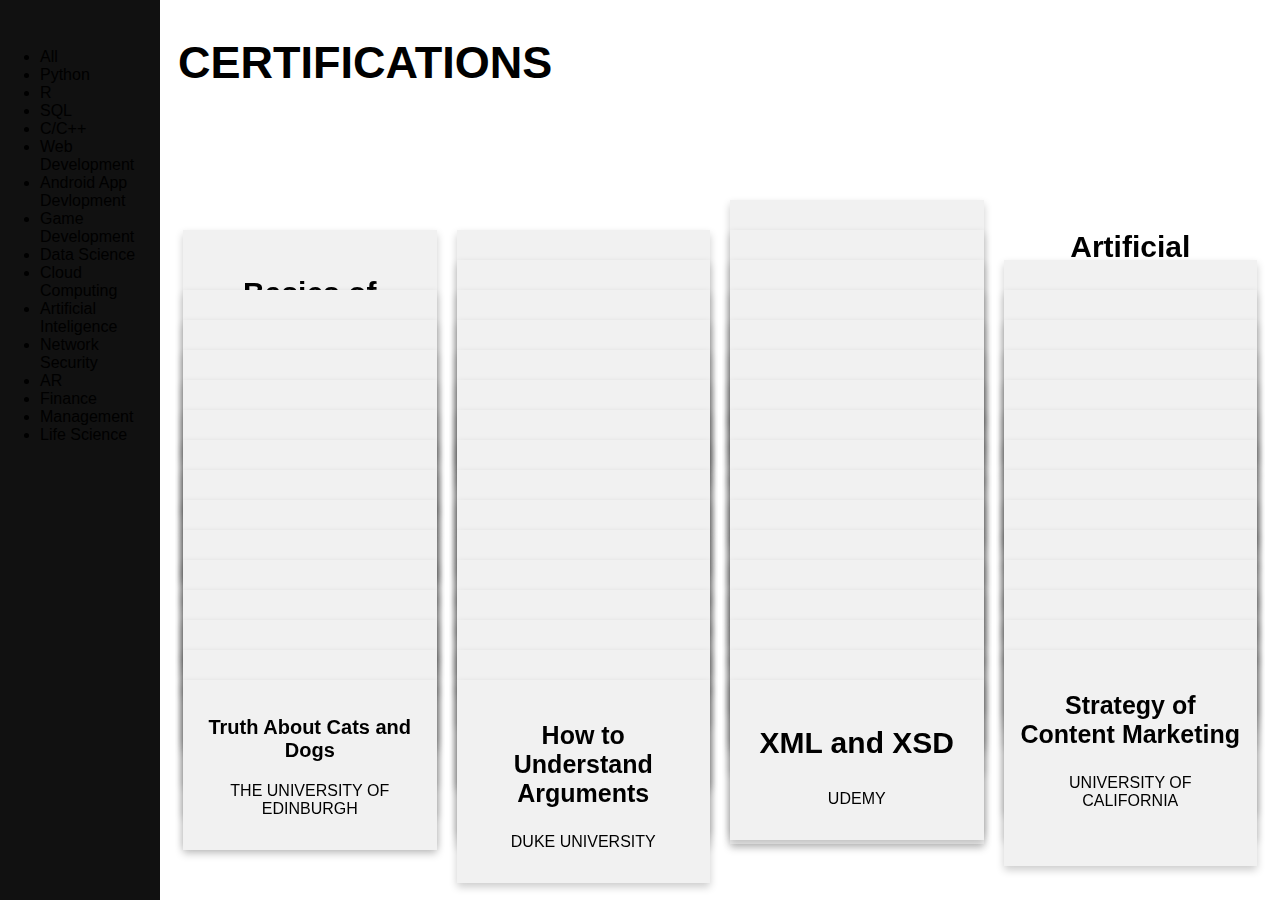
<file: certification.html>
<!DOCTYPE html>
<html>
<head>
<meta name="viewport" content="width=device-width, initial-scale=1">
<link rel="stylesheet" href="certification.css">
</head>
<body>

<div class="sidenav">
  <a href="index.html#CERTIFICATIONS"><i class="fa fa-arrow-left"></i></a>
    <ul id="filter-btns">
      <li class="active" data-target="all">All</li>
      <li data-target="Python">Python</li>
      <li data-target="R">R</li>
      <li data-target="SQL">SQL</li>
      <li data-target="C/C++">C/C++</li>
      <li data-target="Web Development">Web Development</li>
      <li data-target="Android App Devlopment">Android App Devlopment</li>
      <li data-target="Game Development">Game Development</li>
      <li data-target="Data Science">Data Science</li>
      <li data-target="Cloud Computing">Cloud Computing</li>
      <li data-target="Artificial Intelligence">Artificial Inteligence</li>
      <li data-target="Network Security">Network Security</li>
      <li data-target="AR">AR</li>
      <li data-target="Finance">Finance</li>
      <li data-target="Management">Management</li>
      <li data-target="Life Science">Life Science</li>
    </ul>
</div>

<div class="main">
<div class="section-title" id="header">
  <h2>CERTIFICATIONS</h2>
  <!-- SCROLL INDICATOR -->
<div class="scroll-header">
<div class="progress-container">
    <div class="progress-bar" id="myBar">
    </div>
  </div>  
</div>
</div>  


  <!-- Card Start -->
  <!-- FLIP BOX FRONT -->
  <div class="header-margin">
    <!-- ROW 1 STARTS -->
<div class="row">
  <div class="column" data-id="Management" >
    <div class="flip-box">
      <div class="flip-box-inner">
        <div class="flip-box-front">
              <h3>Affiliate Marketing</h3>
              <p>UDEMY</p>
          </div>
  <!-- FLIP BOX BACK -->
          <div class="flip-box-back">
              <a href="https://www.udemy.com/certificate/UC-ef280ac7-8702-46d4-8be9-3ee75fae8254/" target="_blank"> <img src="images/Affiliate Marketing Supremacy Learn Affiliate Marketing - Udemy-1.jpg.webp"></a>
          </div>
      </div>
    </div>
  </div>
<!-- ROW 1 CARD 1 END -->
  <div class="column" data-id="Life Science">
    <div class="flip-box">
      <div class="flip-box-inner">
        <div class="flip-box-front">
              <h3 style="font-size:30px">Animal Behaviour & Welfare</h3>
              <p style="font-weight: 7px; font-size: 16px">UNIVERSITY of EDINGBURGH</p>
          </div>
  <!-- FLIP BOX BACK -->
          <div class="flip-box-back">
              <a href="https://www.coursera.org/account/accomplishments/certificate/HUMLM6LXEEMG" target="_blank"><img src="images/Animal_Behaviour_&_Welfare-coursera.webp"></a> 
          </div>
      </div>
    </div>
  </div>
  <!-- ROW 1 CARD 2 END -->
  <div class="column" data-id="AR">
    <div class="flip-box">
      <div class="flip-box-inner">
        <div class="flip-box-front">
          <div class="card" style="padding-bottom: 50px;">
              <h3 style="font-size:30px; padding-top: 30px">AR Workshop</h3>
              <p style="font-weight: 7px; font-size: 16px">IISER PUNE</p>
          </div>
          </div>
  <!-- FLIP BOX BACK -->
          <div class="flip-box-back">
              <img src="images/AR_Workshop-IISER_Pune-1.jpg.webp"> 
          </div>
      </div>
    </div>
  </div>
  <!-- ROW 1 CARD 3 ENDS -->
 <div class="column" data-id="Artificial Intelligence">
    <div class="flip-box">
      <div class="flip-box-inner">
        <div class="flip-box-front">
              <h3 style="font-size:30px">Artificial Intelligence</h3>
              <p style="font-weight: 7px; font-size: 16px">SPOTLE.AI</p>
          </div>
  <!-- FLIP BOX BACK -->
          <div class="flip-box-back">
              <a href="https://spotle.ai/certificate/708D386BAFFA4E00" target="_blank"><img src="images/Artificial Intellignce Bootcamp.webp"></a> 
          </div>
      </div>
    </div>
  </div>
  <!-- ROW 1 CARD 4 ENDS -->
<!-- </div> -->
<!-- ROW 2 STARTS -->
<!-- <div class="row"> -->
  <!-- ROW 2 CARD 1 STARTS -->
  <div class="column" data-id="Finance">
    <div class="flip-box">
      <div class="flip-box-inner">
        <div class="flip-box-front">
          <div class="card">
              <h3 style="font-size:30px">Basics of Financial Markets</h3>
              <p style="font-weight: 7px; font-size: 16px">ELEARN MARKETS</p>
          </div>
          </div>
  <!-- FLIP BOX BACK -->
          <div class="flip-box-back">
              <a href="https://www.elearnmarkets.com/verify-certificate" target="_blank"><img src="images/Basics_of_Financial_Markets-Shreyash-1.jpg.webp"></a> 
          </div>
      </div>
    </div>
  </div>
<!-- ROW 2 CARD 2 STARTS -->
  <div class="column" data-id="Management">
    <div class="flip-box">
      <div class="flip-box-inner">
        <div class="flip-box-front">
          <div class="card">
              <h3 style="font-size:30px">Social Innovation</h3>
              <p style="font-weight: 7px; font-size: 16px;padding-bottom: 30px;">UNIVERSITY OF CAPE TOWN</p>
          </div>
          </div>
  <!-- FLIP BOX BACK -->
          <div class="flip-box-back">
              <a href="https://www.coursera.org/account/accomplishments/certificate/G6WHTT33ZLLW" target="_blank"><img src="images/Becoming_a_changemaker_Introduction_to_Social_Innovation-coursera.jpg.webp"></a> 
          </div>
      </div>
    </div>
  </div>
  <!-- ROW 2 CARD 3 STARTS -->
  <div class="column" data-id="Management">
    <div class="flip-box">
      <div class="flip-box-inner">
        <div class="flip-box-front">
          <div class="card">
              <h3 style="font-size:28px">Big History: Connecting Knowledge</h3>
              <p style="font-weight: 7px; font-size: 16px;text-transform: uppercase;" >Macquarie University</p>
          </div>
          </div>
  <!-- FLIP BOX BACK -->
          <div class="flip-box-back">
              <a href="https://www.coursera.org/account/accomplishments/certificate/7A2PT2QM8PX9" target="_blank"><img src="images/Big_History_Connecting_Knowledge-coursera.jpg.webp"></a> 
          </div>
      </div>
    </div>
  </div>
  <!-- ROW 2 CARD 4 -->
  <div class="column" data-id="Life Science">
    <div class="flip-box">
      <div class="flip-box-inner">
        <div class="flip-box-front">
             <h3 style="font-size:30px">Insect-Human Interactions</h3>
              <p style="font-weight: 7px; font-size: 16px;text-transform: uppercase;">University of Alberta</p>
          </div>
     <!-- FLIP BOX BACK -->
          <div class="flip-box-back">
              <a href="https://www.coursera.org/account/accomplishments/certificate/S73PGTDBSAMP" target="_blank"><img src="images/Bugs_101_Insect_Human_Interactions-coursera.jpg.webp"></a> 
          </div>
      </div>
    </div>
  </div>
  <!-- ROW 2 CARD 4 ENDS -->
<!-- </div> -->
<!-- ROW 2 ENDS -->
    <!-- ROW 3 STARTS -->
<!-- <div class="row"> -->
  <div class="column" data-id="Android App Devlopment" >
    <div class="flip-box">
      <div class="flip-box-inner">
        <div class="flip-box-front">
              <h3>Android App Development</h3>
              <p style="font-weight: 7px; font-size: 16px;text-transform: uppercase;">CentraleSupélec</p>
          </div>
  <!-- FLIP BOX BACK -->
          <div class="flip-box-back">
              <a href="https://www.coursera.org/account/accomplishments/certificate/AMYDQ3M3ACS4" target="_blank"> <img src="images/Build_Your_First_Android_App-1.jpg.webp"></a>
          </div>
      </div>
    </div>
  </div>
<!-- ROW 3 CARD 1 END -->
  <div class="column" data-id="Artificial Intelligence">
    <div class="flip-box">
      <div class="flip-box-inner">
        <div class="flip-box-front">
          <div class="card">
              <h3 style="font-size:21px">Building Conversational Experiences with Dialogflow</h3>
              <p style="font-weight: 7px; font-size: 16px;text-transform: uppercase;">Google Cloud</p>
          </div>
          </div>
  <!-- FLIP BOX BACK -->
          <div class="flip-box-back">
              <a href="https://www.coursera.org/account/accomplishments/certificate/FR6MRCL2QUZP" target="_blank"><img src="images/Building_Conversational_Experiences_with_Dialogflow-1.jpg.webp"></a> 
          </div>
      </div>
    </div>
  </div>
  <!-- ROW 3 CARD 2 END -->
  <div class="column" data-id="C/C++">
    <div class="flip-box">
      <div class="flip-box-inner">
        <div class="flip-box-front">
          <div class="card">
              <h3 style="font-size:25px">C Programming</h3>
              <p style="font-weight: 7px; font-size: 16px;text-transform: uppercase;padding-bottom: 40px">Techwood Academy(India)</p>
          </div>
          </div>
  <!-- FLIP BOX BACK -->
          <div class="flip-box-back">
              <a href="https://www.udemy.com/certificate/UC-165cdd82-8204-4ba4-b676-96518b222f77/" target="_blank"><img src="images/C_Programming-1.jpg.webp"></a> 
          </div>
      </div>
    </div>
  </div>
  <!-- ROW 3 CARD 3 ENDS -->
<!-- ROW 3 CARD 4 -->
  <div class="column"  data-id="C/C++">
    <div class="flip-box">
      <div class="flip-box-inner">
        <div class="flip-box-front">
          <div class="card" style="padding-bottom: 40px">
              <h3 style="font-size:30px">C++</h3>
              <p style="font-weight: 7px; font-size: 16px;text-transform: uppercase;">University of California, Santa Cruz</p>
          </div>
          </div>
  <!-- FLIP BOX BACK -->
          <div class="flip-box-back">
              <a href="https://www.coursera.org/account/accomplishments/certificate/L9KLH5L9VEDB" target="_blank"><img src="images/C++_For_C_Programmers-1.jpg.webp"></a> 
          </div>
      </div>
    </div>
  </div>
  <!-- ROW 3 CARD 4 ENDS -->
<!-- </div> -->
<!-- ROW 3 ENDS -->

<!-- ROW 4 STARTS -->
<!-- <div class="row"> -->
  <!-- ROW 4 CARD 1 STARTS -->
  <div class="column" data-id="Network Security">
    <div class="flip-box">
      <div class="flip-box-inner">
        <div class="flip-box-front">
          <div class="card">
              <h3 style="font-size:29px">Network Security Specialist</h3>
              <p style="font-weight: 7px; font-size: 16px;text-transform: uppercase;">ICSI, UK</p>
          </div>
          </div>
  <!-- FLIP BOX BACK -->
          <div class="flip-box-back">
              <img src="images/Certified_Network_Security_Specialist-ICSI.jpg.webp"> 
          </div>
      </div>
    </div>
  </div>
<!-- ROW 4 CARD 2 STARTS -->
  <div class="column" data-id="Cloud Computing">
    <div class="flip-box">
      <div class="flip-box-inner">
        <div class="flip-box-front">
          <div class="card">
              <h3 style="font-size:30px">Cloud Computing</h3>
              <p style="font-weight: 7px; font-size: 16px;text-transform: uppercase;">LearnQuest</p>
          </div>
          </div>
  <!-- FLIP BOX BACK -->
          <div class="flip-box-back">
              <a href="https://www.coursera.org/account/accomplishments/certificate/C7EG6WQXQBKM" target="_blank"><img src="images/Cloud_Computing_Basics_(Cloud_101)-1.jpg.webp"></a> 
          </div>
      </div>
    </div>
  </div>
  <!-- ROW 4 CARD 3 STARTS -->
  <div class="column" data-id="Cloud Computing">
    <div class="flip-box">
      <div class="flip-box-inner">
        <div class="flip-box-front">
          <div class="card">
              <h3 style="font-size:30px">Cloud Computing</h3>
              <p style="font-weight: 7px; font-size: 16px;text-transform: uppercase;" >nptel</p>
          </div>
          </div>
  <!-- FLIP BOX BACK -->
          <div class="flip-box-back">
              <a href="https://nptel.ac.in/noc/Ecertificate/?q=NPTEL19CS64S31050041191004869" target="_blank"><img src="images/Cloud_Computing-NPTEL.jpg.webp"></a> 
          </div>
      </div>
    </div>
  </div>
  <!-- ROW 4 CARD 4 -->
  <div class="column" data-id="Game Development"> 
    <div class="flip-box">
      <div class="flip-box-inner">
        <div class="flip-box-front">
          <div class="card" style="padding-bottom: 40px">
              <h3 style="font-size:30px">Arcade Classic</h3>
              <p style="font-weight: 7px; font-size: 16px;text-transform: uppercase;">Udemy</p>
          </div>
          </div>
  <!-- FLIP BOX BACK -->
          <div class="flip-box-back">
              <a href="https://www.udemy.com/certificate/UC-6cf82a81-bb30-47f2-b15c-831389698ee1/" target="_blank"><img src="images/Code_Your_First_Game_Arcade_Classic_in_JavaScript_on_Canvas-1.jpg.webp"></a> 
          </div>
      </div>
    </div>
  </div>
  <!-- ROW 4 CARD 4 ENDS -->
<!-- </div> -->
<!-- ROW 4 ENDS -->
<!-- ROW 5 STARTS -->
<!-- <div class="row"> -->
  <!-- ROW 5 CARD 1 STARTS -->
  <div class="column" data-id="C/C++">
    <div class="flip-box">
      <div class="flip-box-inner">
        <div class="flip-box-front">
          <div class="card">
              <h3 style="font-size:30px">Introduction to Programming</h3>
              <p style="font-weight: 7px; font-size: 16px;text-transform: uppercase;">The University of Edinburgh</p>
          </div>
          </div>
  <!-- FLIP BOX BACK -->
          <div class="flip-box-back">
              <a href="https://www.coursera.org/account/accomplishments/certificate/9S4HPMW6ATPG" target="_blank"><img src="images/Code_Yourself_An_Introduction_to_Programming-1.jpg.webp"></a> 
          </div>
      </div>
    </div>
  </div>
<!-- ROW 5 CARD 2 STARTS -->
  <div class="column" data-id="Management">
    <div class="flip-box">
      <div class="flip-box-inner">
        <div class="flip-box-front">
          <div class="card">
              <h3 style="font-size:26px">Complete Organization Masterclass</h3>
              <p style="font-weight: 7px; font-size: 16px;text-transform: uppercase;">Udemy</p>
          </div>
          </div>
  <!-- FLIP BOX BACK -->
          <div class="flip-box-back">
              <a href="https://www.udemy.com/certificate/UC-08e3b64c-b264-413b-bfc7-00bd6bfb37c7/" target="_blank"><img src="images/Complete_Organization_Masterclass-1.jpg.webp"></a> 
          </div>
      </div>
    </div>
  </div>
  <!-- ROW 5 CARD 3 STARTS -->
  <div class="column" data-id="Artificial Intelligence">
    <div class="flip-box">
      <div class="flip-box-inner">
        <div class="flip-box-front">
          <div class="card">
              <h3 style="font-size:30px">Computer Vision</h3>
              <p style="font-weight: 7px; font-size: 16px;text-transform: uppercase;" >The State University of New York</p>
          </div>
          </div>
  <!-- FLIP BOX BACK -->
          <div class="flip-box-back">
              <a href="https://www.coursera.org/account/accomplishments/certificate/RMUAYBLUKGTV" target="_blank"><img src="images/Computer_Vision_Basics-1.jpg.webp"></a> 
          </div>
      </div>
    </div>
  </div>
  <!-- ROW 5 CARD 4 -->
  <div class="column"  data-id="Management">
    <div class="flip-box">
      <div class="flip-box-inner">
        <div class="flip-box-front">
          <div class="card" style="padding-bottom: 40px">
              <h3 style="font-size:30px">Conference Calls</h3>
              <p style="font-weight: 7px; font-size: 16px;text-transform: uppercase;">Udemy</p>
          </div>
          </div>
  <!-- FLIP BOX BACK -->
          <div class="flip-box-back">
              <a href="https://www.udemy.com/certificate/UC-bc18d9f3-b4d2-465c-8ec2-f0caba31003b/" target="_blank"><img src="images/Conference_Calls-You_Can_Present_Well_On_Any_Conference_Call-1.jpg.webp"></a> 
          </div>
      </div>
    </div>
  </div>
  <!-- ROW 5 CARD 4 ENDS -->
<!-- </div> -->
<!-- ROW 5 ENDS -->
<!-- ROW 6 STARTS -->
<!-- <div class="row"> -->
  <!-- ROW 6 CARD 1 STARTS -->
  <div class="column" data-id="Management">
    <div class="flip-box">
      <div class="flip-box-inner">
        <div class="flip-box-front">
          <div class="card">
              <h3 style="font-size:30px">Creative Problem Solving</h3>
              <p style="font-weight: 7px; font-size: 16px;text-transform: uppercase;">University of Minnesota</p>
          </div>
          </div>
  <!-- FLIP BOX BACK -->
          <div class="flip-box-back">
              <a href="https://www.coursera.org/account/accomplishments/certificate/9FRMKSPJUTX8" target="_blank"><img src="images/Creative_Problem_Solving-1.jpg.webp"></a> 
          </div>
      </div>
    </div>
  </div>
<!-- ROW 6 CARD 2 STARTS -->
  <div class="column" data-id="Management">
    <div class="flip-box">
      <div class="flip-box-inner">
        <div class="flip-box-front">
          <div class="card">
              <h3 style="font-size:30px">Creative Thinking</h3>
              <p style="font-weight: 7px; font-size: 16px;text-transform: uppercase;">Imperial College London</p>
          </div>
          </div>
  <!-- FLIP BOX BACK -->
          <div class="flip-box-back">
              <a href="https://www.coursera.org/account/accomplishments/certificate/QSL2UMH5XD2L" target="_blank"><img src="images/Creative_Thinking_Techniques_and_Tools_for_Success-1.jpg.webp"></a> 
          </div>
      </div>
    </div>
  </div>
  <!-- ROW 6 CARD 3 STARTS -->
  <div class="column" data-id="Data Science">
    <div class="flip-box">
      <div class="flip-box-inner">
        <div class="flip-box-front">
          <div class="card">
              <h3 style="font-size:30px">Data Science for Engineers</h3>
              <p style="font-weight: 7px; font-size: 16px;text-transform: uppercase;" >nptel</p>
          </div>
          </div>
  <!-- FLIP BOX BACK -->
          <div class="flip-box-back">
              <img src="images/Data_Science_for_Engineers-NPTEL.jpg.webp">
          </div>
      </div>
    </div>
  </div>
  <!-- ROW 6 CARD 4 -->
  <div class="column"  data-id="Data Science">
    <div class="flip-box">
      <div class="flip-box-inner">
        <div class="flip-box-front">
          <div class="card" style="padding-bottom: 40px">
              <h3 style="font-size:25px">Data Science Math Skills</h3>
              <p style="font-weight: 7px; font-size: 16px;text-transform: uppercase;">Duke University</p>
          </div>
          </div>
  <!-- FLIP BOX BACK -->
          <div class="flip-box-back">
              <a href="https://www.coursera.org/account/accomplishments/certificate/CCSYX7H44AB2" target="_blank"><img src="images/data_science_math_skills-1.jpg.webp"></a> 
          </div>
      </div>
    </div>
  </div>
  <!-- ROW 6 CARD 4 ENDS -->
<!-- </div> -->
<!-- ROW 6 ENDS -->
<!-- ROW 7 STARTS -->
<!-- <div class="row"> -->
  <!-- ROW 7 CARD 1 STARTS -->
  <div class="column" data-id="Artificial Intelligence">
    <div class="flip-box">
      <div class="flip-box-inner">
        <div class="flip-box-front">
          <div class="card">
              <h3 style="font-size:30px">Deep Learning</h3>
              <p style="font-weight: 7px; font-size: 16px;text-transform: uppercase;padding-bottom: 40px;">One fourth labs</p>
          </div>
          </div>
  <!-- FLIP BOX BACK -->
          <div class="flip-box-back">
              <a href="https://www.credential.net/7a1a4ccc-3e92-444f-87dd-b5f192fe40a4" target="_blank"><img src="images/Deep_Learning_-_One_fourth_Labs.jpg.webp"></a> 
          </div>
      </div>
    </div>
  </div>
 <!-- ROW 7 CARD 2 STARTS -->
  <div class= "column" data-id="Management">
    <div class="flip-box">
      <div class="flip-box-inner">
        <div class="flip-box-front">
          <div class="card">
              <h3 style="font-size:30px">De-Mystifying Mindfulness</h3>
              <p style="font-weight: 7px; font-size: 16px;text-transform: uppercase;">Universiteit Leiden</p>
          </div>
          </div>
  <!-- FLIP BOX BACK -->
          <div class="flip-box-back">
              <a href="https://www.coursera.org/account/accomplishments/certificate/DGRJYPK2VZFK" target="_blank"><img src="images/De-Mystifying_Mindfulness-1.jpg.webp"></a> 
          </div>
      </div>
    </div>
  </div>
  <!-- ROW 7 CARD 3 STARTS -->
  <div class="column" data-id="Cloud Computing">
    <div class="flip-box">
      <div class="flip-box-inner">
        <div class="flip-box-front">
          <div class="card">
              <h3 style="font-size:25px">Developing AI Applications on Azure</h3>
              <p style="font-weight: 7px; font-size: 16px;text-transform: uppercase;" >LearnQuest</p>
          </div>
          </div>
  <!-- FLIP BOX BACK -->
          <div class="flip-box-back">
              <a href="https://www.coursera.org/account/accomplishments/certificate/FGRPL4XN6RUH" target="_blank"><img src="images/Developing_AI_Applications_on_Azure-1.jpg.webp"></a> 
          </div>
      </div>
    </div>
  </div>
  <!-- ROW 7 CARD 4 -->
  <div class="column"  data-id="Management">
    <div class="flip-box">
      <div class="flip-box-inner">
        <div class="flip-box-front">
          <div class="card" style="padding-bottom: 40px">
              <h3 style="font-size:25px">Digital Marketing</h3>
              <p style="font-weight: 7px; font-size: 16px;text-transform: uppercase;">globsyn business school online</p>
          </div>
          </div>
  <!-- FLIP BOX BACK -->
          <div class="flip-box-back">
              <img src="images/Digital_Marketing-GBSO.jpg.webp">
          </div>
      </div>
    </div>
  </div>
  <!-- ROW 7 CARD 4 ENDS -->
<!-- </div> -->
<!-- ROW 7 ENDS -->
<!-- ROW 8 STARTS -->
<!-- <div class="row"> -->
  <!-- ROW 8 CARD 1 STARTS -->
  <div class="column" data-id="Life Science">
    <div class="flip-box">
      <div class="flip-box-inner">
        <div class="flip-box-front">
          <div class="card">
              <h3 style="font-size:30px">Dinosaur Paleobiology</h3>
              <p style="font-weight: 7px; font-size: 16px;text-transform: uppercase;">University of Alberta</p>
          </div>
          </div>
  <!-- FLIP BOX BACK -->
          <div class="flip-box-back">
              <a href="https://www.coursera.org/account/accomplishments/certificate/JR85YTA3MJRD" target="_blank"><img src="images/Dino_101_Dinosaur_Paleobiology-1.jpg.webp"></a> 
          </div>
      </div>
    </div>
  </div>
<!-- ROW 8 CARD 2 STARTS -->
  <div class="column" data-id="Life Science">
    <div class="flip-box">
      <div class="flip-box-inner">
        <div class="flip-box-front">
          <div class="card">
              <h3 style="font-size:30px">Dog Emotion and Cognition</h3>
              <p style="font-weight: 7px; font-size: 16px;text-transform: uppercase;">Duke University</p>
          </div>
          </div>
  <!-- FLIP BOX BACK -->
          <div class="flip-box-back">
              <a href="https://www.coursera.org/account/accomplishments/certificate/YYRT9FAUYLLL" target="_blank"><img src="images/Dog_Emotion_and_Cognition-1.jpg.webp"></a> 
          </div>
      </div>
    </div>
  </div>
  <!-- ROW 8 CARD 3 STARTS -->
  <div class="column" data-id="Life Science">
    <div class="flip-box">
      <div class="flip-box-inner">
        <div class="flip-box-front">
          <div class="card">
              <h3 style="font-size:23px"> Ecosystem Dynamics and Conservation</h3>
              <p style="font-weight: 7px; font-size: 16px;text-transform: uppercase;">Howard Hughes Medical Institute</p>
          </div>
          </div>
  <!-- FLIP BOX BACK -->
          <div class="flip-box-back">
              <a href="https://www.coursera.org/account/accomplishments/certificate/DG9P3NQJVGBX" target="_blank"><img src="images/Ecology_Ecosystem_Dynamics_and_Conservation-1.jpg.webp"></a> 
          </div>
      </div>
    </div>
  </div>
  <!-- ROW 8 CARD 4 -->
  <div class="column"  data-id="Management">
    <div class="flip-box">
      <div class="flip-box-inner">
        <div class="flip-box-front">
          <div class="card" style="padding-bottom: 40px">
              <h3 style="font-size:25px">eCommerce Website</h3>
              <p style="font-weight: 7px; font-size: 16px;text-transform: uppercase;">Udemy</p>
          </div>
          </div>
  <!-- FLIP BOX BACK -->
          <div class="flip-box-back">
              <a href="https://www.udemy.com/certificate/UC-41e66627-a2d9-48c2-8d6b-f4197bf9c2ec/" target="_blank"><img src="images/eCommerce_Website_Shopify,_Dropshipping,_Amazon_and_more-1.jpg.webp"></a> 
          </div>
      </div>
    </div>
  </div>
  <!-- ROW 8 CARD 4 ENDS -->
<!-- </div> -->
<!-- ROW 8 ENDS -->
<!-- ROW 9 STARTS -->
<!-- <div class="row"> -->
  <!-- ROW 9 CARD 1 STARTS -->
  <div class="column" data-id="Life Science">
    <div class="flip-box">
      <div class="flip-box-inner">
        <div class="flip-box-front">
          <div class="card">
              <h3 style="font-size:25px">Epidemics, Pandemics and Outbreaks</h3>
              <p style="font-weight: 7px; font-size: 16px;text-transform: uppercase;">University of Pittsburgh</p>
          </div>
          </div>
  <!-- FLIP BOX BACK -->
          <div class="flip-box-back">
              <a href="https://www.coursera.org/account/accomplishments/certificate/WJ47QQ44RGQA" target="_blank"><img src="images/Epidemics,_Pandemics_and_Outbreaks-1.jpg.webp"></a> 
          </div>
      </div>
    </div>
  </div>
<!-- ROW 9 CARD 2 STARTS -->
  <div class="column" data-id="Life Science">
    <div class="flip-box">
      <div class="flip-box-inner">
        <div class="flip-box-front">
          <div class="card">
              <h3 style="font-size:30px">Essentials of Global Health</h3>
              <p style="font-weight: 7px; font-size: 16px;text-transform: uppercase;">Yale University</p>
          </div>
          </div>
  <!-- FLIP BOX BACK -->
          <div class="flip-box-back">
              <a href="https://www.coursera.org/account/accomplishments/certificate/YHU6ELT5XULU" target="_blank"><img src="images/Essentials_of_Global_Health-1.jpg.webp"></a> 
          </div>
      </div>
    </div>
  </div>
  <!-- ROW 9 CARD 3 STARTS -->
  <div class="column" data-id="Management">
    <div class="flip-box">
      <div class="flip-box-inner">
        <div class="flip-box-front">
          <div class="card">
              <h3 style="font-size:28px"> Fashion as Design</h3>
              <p style="font-weight: 7px; font-size: 16px;text-transform: uppercase;">The Museum of Modern Art</p>
          </div>
          </div>
  <!-- FLIP BOX BACK -->
          <div class="flip-box-back">
              <a href="https://www.coursera.org/account/accomplishments/certificate/TBWSF29R5FMS" target="_blank"><img src="images/Fashion_as_Design-1.jpg.webp"></a> 
          </div>
      </div>
    </div>
  </div>
  <!-- ROW 9 CARD 4 -->
  <div class="column"  data-id="Management">
    <div class="flip-box">
      <div class="flip-box-inner">
        <div class="flip-box-front">
          <div class="card" style="padding-bottom: 40px">
              <h3 style="font-size:25px">Fundamentals of Digital Marketing</h3>
              <p style="font-weight: 7px; font-size: 16px;text-transform: uppercase;">Google Digital Garage</p>
          </div>
          </div>
  <!-- FLIP BOX BACK -->
          <div class="flip-box-back">
              <a href="https://learndigital.withgoogle.com/digitalgarage/validate-certificate-code" target="_blank"><img src="images/Fundamentals_of_Digital_Marketing-1.jpg.webp"></a> 
          </div>
      </div>
    </div>
  </div>
  <!-- ROW 9 CARD 4 ENDS -->
<!-- </div> -->
<!-- ROW 9 ENDS -->
<!-- ROW 10 STARTS -->
<!-- <div class="row"> -->
  <!-- ROW 10 CARD 1 STARTS -->
  <div class="column" data-id="Artificial Intelligence">
    <div class="flip-box">
      <div class="flip-box-inner">
        <div class="flip-box-front">
          <div class="card">
              <h3 style="font-size:25px">Getting Started with AWS Machine Learning</h3>
              <p style="font-weight: 7px; font-size: 16px;text-transform: uppercase;">Amazon Web Services</p>
          </div>
          </div>
  <!-- FLIP BOX BACK -->
          <div class="flip-box-back">
              <a href="https://www.coursera.org/account/accomplishments/certificate/E57JU2GQ878N" target="_blank"><img src="images/Getting_Started_with_AWS_Machine_Learning-1.jpg.webp"></a> 
          </div>
      </div>
    </div>
  </div>
<!-- ROW 10 CARD 2 STARTS -->
  <div class="column" data-id="Cloud Computing">
    <div class="flip-box">
      <div class="flip-box-inner">
        <div class="flip-box-front">
          <div class="card">
              <h3 style="font-size:25px">Google Cloud Platform Fundamentals</h3>
              <p style="font-weight: 7px; font-size: 16px;text-transform: uppercase;">Google Cloud</p>
          </div>
          </div>
  <!-- FLIP BOX BACK -->
          <div class="flip-box-back">
              <a href="https://www.coursera.org/account/accomplishments/certificate/UUSA6TU4BVBF" target="_blank"><img src="images/Google_Cloud_Platform_Fundamentals_for_AWS-1.jpg.webp"></a> 
          </div>
      </div>
    </div>
  </div>
  <!-- ROW 10 CARD 3 STARTS -->
  <div class="column" data-id="Life Science">
    <div class="flip-box">
      <div class="flip-box-inner">
        <div class="flip-box-front">
          <div class="card">
              <h3 style="font-size:30px">Introduction to Physics</h3>
              <p style="font-weight: 7px; font-size: 16px;text-transform: uppercase;">University of Virginia</p>
          </div>
          </div>
  <!-- FLIP BOX BACK -->
          <div class="flip-box-back">
              <a href="https://www.coursera.org/account/accomplishments/certificate/PEUCN7FSPC5V" target="_blank"><img src="images/How_Things_Work_An_Introduction_to_Physics-1.jpg.webp"></a> 
          </div>
      </div>
    </div>
  </div>
  <!-- ROW 10 CARD 4 -->
  <div class="column"  data-id="Management">
    <div class="flip-box">
      <div class="flip-box-inner">
        <div class="flip-box-front">
          <div class="card" style="padding-bottom: 40px">
              <h3 style="font-size:25px">How to Write and Publish a Scientific Paper</h3>
              <p style="font-weight: 7px; font-size: 16px;text-transform: uppercase;"></p>
          </div>
          </div>
  <!-- FLIP BOX BACK -->
          <div class="flip-box-back">
              <a href="https://www.coursera.org/account/accomplishments/certificate/MFTER58XK427" target="_blank"><img src="images/How_to_Write_and_Publish_a_Scientific_Paper-1.jpg.webp"></a> 
          </div>
      </div>
    </div>
  </div>
  <!-- ROW 10 CARD 4 ENDS -->
<!-- </div> -->
<!-- ROW 10 ENDS -->
<!-- ROW 11 STARTS -->
<!-- <div class="row"> -->
  <!-- ROW 11 CARD 1 STARTS -->
  <div class="column" data-id="Artificial Intelligence">
    <div class="flip-box">
      <div class="flip-box-inner">
        <div class="flip-box-front">
          <div class="card">
              <h3 style="font-size:30px">Image Recognition</h3>
              <p style="font-weight: 7px; font-size: 16px;text-transform: uppercase;">udemy</p>
          </div>
          </div>
  <!-- FLIP BOX BACK -->
          <div class="flip-box-back">
              <a href="https://www.udemy.com/certificate/UC-7654372f-4b38-4c7c-abb9-9427e994be8b/" target="_blank"><img src="images/Image_Recognition_using_CNN_Keras_&_TensorFlow_in_R_Studio-1.jpg.webp"></a> 
          </div>
      </div>
    </div>
  </div>
<!-- ROW 11 CARD 2 STARTS -->
  <div class="column" data-id="Cloud Computing">
    <div class="flip-box">
      <div class="flip-box-inner">
        <div class="flip-box-front">
          <div class="card">
              <h3 style="font-size:23px">Industrial IoT on Google Cloud Platform</h3>
              <p style="font-weight: 7px; font-size: 16px;text-transform: uppercase;">Google Cloud</p>
          </div>
          </div>
  <!-- FLIP BOX BACK -->
          <div class="flip-box-back">
              <a href="https://www.coursera.org/account/accomplishments/certificate/FXJLQRN58PNE" target="_blank"><img src="images/Industrial_IoT_on_Google_Cloud_Platform-1.jpg.webp"></a> 
          </div>
      </div>
    </div>
  </div>
  <!-- ROW 11 CARD 3 STARTS -->
  <div class="column" data-id="Finance">
    <div class="flip-box">
      <div class="flip-box-inner">
        <div class="flip-box-front">
          <div class="card">
              <h3 style="font-size:30px">Introduction to Calculus</h3>
              <p style="font-weight: 7px; font-size: 16px;text-transform: uppercase;">The University of Sydney</p>
          </div>
          </div>
  <!-- FLIP BOX BACK -->
          <div class="flip-box-back">
              <a href="https://www.coursera.org/account/accomplishments/certificate/58S53AJ29BSE" target="_blank"><img src="images/Introduction_to_Calculus-1.jpg.webp"></a> 
          </div>
      </div>
    </div>
  </div>
  <!-- ROW 11 CARD 4 -->
  <div class="column"  data-id="Management">
    <div class="flip-box">
      <div class="flip-box-inner">
        <div class="flip-box-front">
          <div class="card" style="padding-bottom: 40px">
              <h3 style="font-size:25px">Introduction to Personal Branding</h3>
              <p style="font-weight: 7px; font-size: 16px;text-transform: uppercase;">University of Virginia</p>
          </div>
          </div>
  <!-- FLIP BOX BACK -->
          <div class="flip-box-back">
              <a href="https://www.coursera.org/account/accomplishments/certificate/54WKZMWA6H4R" target="_blank"><img src="images/Introduction_to_personal_branding-1.jpg.webp"></a> 
          </div>
      </div>
    </div>
  </div>
  <!-- ROW 11 CARD 4 ENDS -->
<!-- </div> -->
<!-- ROW 11 ENDS -->
<!-- ROW 12 STARTS -->
<!-- <div class="row"> -->
  <!-- ROW 12 CARD 1 STARTS -->
  <div class="column" data-id="Management"> 
    <div class="flip-box">
      <div class="flip-box-inner">
        <div class="flip-box-front">
          <div class="card">
              <h3 style="font-size:30px">Introduction of Philosophy</h3>
              <p style="font-weight: 7px; font-size: 16px;text-transform: uppercase;">University of Edinburgh</p>
          </div>
          </div>
  <!-- FLIP BOX BACK -->
          <div class="flip-box-back">
              <a href="https://www.coursera.org/account/accomplishments/certificate/CTSEJTZVQJVD" target="_blank"><img src="images/Introduction_to_Philosophy-1.jpg.webp"></a> 
          </div>
      </div>
    </div>
  </div>
<!-- ROW 12 CARD 2 STARTS -->
  <div class="column" data-id="R">
    <div class="flip-box">
      <div class="flip-box-inner">
        <div class="flip-box-front">
          <div class="card">
              <h3 style="font-size:30px">Introduction to R</h3>
              <p style="font-weight: 7px; font-size: 16px;text-transform: uppercase;">Great Learning</p>
          </div>
          </div>
  <!-- FLIP BOX BACK -->
          <div class="flip-box-back">
              <img src="images/Introduction_to_R-1.jpg.webp">
          </div>
      </div>
    </div>
  </div>
  <!-- ROW 12 CARD 3 STARTS -->
  <div class="column" data-id="Management">
    <div class="flip-box">
      <div class="flip-box-inner">
        <div class="flip-box-front">
          <div class="card">
              <h3 style="font-size:26.4px">Introduction to Human Physiology</h3>
              <p style="font-weight: 5px; font-size: 16px;text-transform: uppercase;">Duke University</p>
          </div>
          </div>
  <!-- FLIP BOX BACK -->
          <div class="flip-box-back">
              <a href="https://www.coursera.org/account/accomplishments/certificate/V2TYBTSXL6FQ" target="_blank"><img src="images/Introductory_Human_Physiology-1.jpg.webp"></a> 
          </div>
      </div>
    </div>
  </div>
  <!-- ROW 12 CARD 4 -->
  <div class="column"  data-id="Web Development">
    <div class="flip-box">
      <div class="flip-box-inner">
        <div class="flip-box-front">
          <div class="card" style="padding-bottom: 40px">
              <h3 style="font-size:30px">JavaScript</h3>
              <p style="font-weight: 7px; font-size: 16px;text-transform: uppercase;">Udemy</p>
          </div>
          </div>
  <!-- FLIP BOX BACK -->
          <div class="flip-box-back">
              <a href="https://www.udemy.com/certificate/UC-28355c79-2950-4d60-afe3-6002f8e88cf6/" target="_blank"><img src="images/JavaScript_for_ABSOLUTE_beginners-1.jpg.webp"></a> 
          </div>
      </div>
    </div>
  </div>
  <!-- ROW 12 CARD 4 ENDS -->
<!-- </div> -->
<!-- ROW 12 ENDS -->
<!-- ROW 13 STARTS -->
<!-- <div class="row"> -->
  <!-- ROW 13 CARD 1 STARTS -->
  <div class="column" data-id="Life Science">
    <div class="flip-box">
      <div class="flip-box-inner">
        <div class="flip-box-front">
          <div class="card">
              <h3 style="font-size:30px;">Ketogenic Diet</h3>
              <p style="font-weight: 7px; font-size: 16px;padding-bottom: 30px;text-transform: uppercase;">Udemy</p>
          </div>
          </div>
  <!-- FLIP BOX BACK -->
          <div class="flip-box-back">
              <a href="https://www.udemy.com/certificate/UC-eb8ce7f2-7dd1-4768-8aea-bf3e663446c8/" target="_blank"><img src="images/Ketogenic_diet_Lose_Weight_&_Reboot_Your_Metabolism-1.jpg.webp"></a> 
          </div>
      </div>
    </div>
  </div>
<!-- ROW 13 CARD 2 STARTS -->
  <div class="column" data-id="Artificial Intelligence">
    <div class="flip-box">
      <div class="flip-box-inner">
        <div class="flip-box-front">
          <div class="card">
              <h3 style="font-size:30px">ML for Business Professionals</h3>
              <p style="font-weight: 7px; font-size: 16px;text-transform: uppercase;">Google Cloud</p>
          </div>
          </div>
  <!-- FLIP BOX BACK -->
          <div class="flip-box-back">
              <a href="https://www.coursera.org/account/accomplishments/certificate/MK6AN8LPS7B6" target="_blank"><img src="images/Machine_Learning_for_Business_Professionals-1.jpg.webp"></a> 
          </div>
      </div>
    </div>
  </div>
  <!-- ROW 13 CARD 3 STARTS -->
  <div class="column" data-id="Management">
    <div class="flip-box">
      <div class="flip-box-inner">
        <div class="flip-box-front">
          <div class="card">
              <h3 style="font-size:26px">Managing the Company of Future</h3>
              <p style="font-weight: 7px; font-size: 16px;text-transform: uppercase;">University of London</p>
          </div>
          </div>
  <!-- FLIP BOX BACK -->
          <div class="flip-box-back">
              <a href="https://www.coursera.org/account/accomplishments/certificate/26RK3MEWCMDE" target="_blank"><img src="images/Managing_the_Company_of_the_Future-1.jpg.webp"></a> 
          </div>
      </div>
    </div>
  </div>
  <!-- ROW 13 CARD 4 -->
  <div class="column"  data-id="Management">
    <div class="flip-box">
      <div class="flip-box-inner">
        <div class="flip-box-front">
          <div class="card" style="padding-bottom: 40px">
              <h3 style="font-size:30px">Mindshift</h3>
              <p style="font-weight: 7px; font-size: 16px;text-transform: uppercase;">McMaster University</p>
          </div>
          </div>
  <!-- FLIP BOX BACK -->
          <div class="flip-box-back">
              <a href="https://www.coursera.org/account/accomplishments/certificate/KY8PVG5PQAYR" target="_blank"><img src="images/Mindshift_Break_Through_Obstacles_to_Learning_and_Discover_Your_Hidden_Potential-1.jpg.webp"></a> 
          </div>
      </div>
    </div>
  </div>
  <!-- ROW 13 CARD 4 ENDS -->
<!-- </div> -->
<!-- ROW 13 ENDS -->
<!-- ROW 14 STARTS -->
<!-- <div class="row"> -->
  <!-- ROW 14 CARD 1 STARTS -->
  <div class="column" data-id="Management">
    <div class="flip-box">
      <div class="flip-box-inner">
        <div class="flip-box-front">
          <div class="card">
              <h3 style="font-size:30px">Niche Marketing</h3>
              <p style="font-weight: 7px; font-size: 16px;text-transform: uppercase;">Udemy</p>
          </div>
          </div>
  <!-- FLIP BOX BACK -->
          <div class="flip-box-back">
              <a href="https://www.udemy.com/certificate/UC-b8d2c2a1-5465-4c69-bc64-454e361edbdb/" target="_blank"><img src="images/Modern_Niche_Marketing_Niche_Website_for_Beginners-1.jpg.webp"></a> 
          </div>
      </div>
    </div>
  </div>
<!-- ROW 14 CARD 2 STARTS -->
  <div class="column" data-id="Management">
    <div class="flip-box">
      <div class="flip-box-inner">
        <div class="flip-box-front">
          <div class="card">
              <h3 style="font-size:23px">Become a Motivational Speaker</h3>
              <p style="font-weight: 7px; font-size: 16px;text-transform: uppercase;">Udemy</p>
          </div>
          </div>
  <!-- FLIP BOX BACK -->
          <div class="flip-box-back">
              <a href="https://www.udemy.com/certificate/UC-f65379fe-c42c-42ea-b4d0-d18228bce364/" target="_blank"><img src="images/Motivation_You_Can_Become_a_Motivational_Speaker-1.jpg.webp"></a> 
          </div>
      </div>
    </div>
  </div>
  <!-- ROW 14 CARD 3 STARTS -->
  <div class="column" data-id="Life Science">
    <div class="flip-box">
      <div class="flip-box-inner">
        <div class="flip-box-front">
          <div class="card">
              <h3 style="font-size:30px">Mountains 101</h3>
              <p style="font-weight: 7px; font-size: 16px;text-transform: uppercase;">University of Alberta</p>
          </div>
          </div>
  <!-- FLIP BOX BACK -->
          <div class="flip-box-back">
              <a href="https://www.coursera.org/account/accomplishments/certificate/JXS9A9BKCZXH" target="_blank"><img src="images/Mountains_101-1.jpg.webp"></a> 
          </div>
      </div>
    </div>
  </div>
  <!-- ROW 14 CARD 4 -->
  <div class="column"  data-id="Management">
    <div class="flip-box">
      <div class="flip-box-inner">
        <div class="flip-box-front">
          <div class="card" style="padding-bottom: 40px">
              <h3 style="font-size:24px">New Models of Business in Society</h3>
              <p style="font-weight: 7px; font-size: 16px;text-transform: uppercase;">University of Virginia</p>
          </div>
          </div>
  <!-- FLIP BOX BACK -->
          <div class="flip-box-back">
              <a href="https://www.coursera.org/account/accomplishments/certificate/8AL3BUEZXKVJ" target="_blank"><img src="images/New_Models_of_Business_in_Society-1.jpg.webp"></a> 
          </div>
      </div>
    </div>
  </div>
  <!-- ROW 14 CARD 4 ENDS -->
<!-- </div> -->
<!-- ROW 14 ENDS -->
<!-- ROW 15 STARTS -->
<!-- <div class="row"> -->
  <!-- ROW 15 CARD 1 STARTS -->
  <div class="column" data-id="Finance">
    <div class="flip-box">
      <div class="flip-box-inner">
        <div class="flip-box-front">
          <div class="card">
              <h3 style="font-size:30px">Probability and Statistics</h3>
              <p style="font-weight: 7px; font-size: 16px;text-transform: uppercase;">University of London</p>
          </div>
          </div>
  <!-- FLIP BOX BACK -->
          <div class="flip-box-back">
              <a href="https://www.coursera.org/account/accomplishments/certificate/4G7B3BHTZC3A" target="_blank"><img src="images/Probability_and_Statistics-1.jpg.webp"></a> 
          </div>
      </div>
    </div>
  </div>
<!-- ROW 15 CARD 2 STARTS -->
  <div class="column" data-id="Management">
    <div class="flip-box">
      <div class="flip-box-inner">
        <div class="flip-box-front">
          <div class="card">
              <h3 style="font-size:30px">Psychological First Aid</h3>
              <p style="font-weight: 7px; font-size: 16px;text-transform: uppercase;">Johns Hopkins University</p>
          </div>
          </div>
  <!-- FLIP BOX BACK -->
          <div class="flip-box-back">
              <a href="https://www.coursera.org/account/accomplishments/certificate/9UKTE9H39V9R" target="_blank"><img src="images/Psychological_First_Aid-1.jpg.webp"></a> 
          </div>
      </div>
    </div>
  </div>
  <!-- ROW 15 CARD 3 STARTS -->
  <div class="column" data-id="Life Science">
    <div class="flip-box">
      <div class="flip-box-inner">
        <div class="flip-box-front">
          <div class="card">
              <h3 style="font-size:30px">Science of Exercise</h3>
              <p style="font-weight: 7px; font-size: 16px;text-transform: uppercase;">University of Colorado Boulder</p>
          </div>
          </div>
  <!-- FLIP BOX BACK -->
          <div class="flip-box-back">
              <a href="https://www.coursera.org/account/accomplishments/certificate/3L9VYGMHNY5S" target="_blank"><img src="images/Science_of_Exercise-1.jpg.webp"></a> 
          </div>
      </div>
    </div>
  </div>
  <!-- ROW 15 CARD 4 -->
  <div class="column"  data-id="Web Development">
    <div class="flip-box">
      <div class="flip-box-inner">
        <div class="flip-box-front">
          <div class="card" style="padding-bottom: 40px">
              <h3 style="font-size:30px">SEO Masterclass</h3>
              <p style="font-weight: 7px; font-size: 16px;text-transform: uppercase;">Udemy</p>
          </div>
          </div>
  <!-- FLIP BOX BACK -->
          <div class="flip-box-back">
              <a href="https://www.udemy.com/certificate/UC-9ed81972-975b-4595-9930-c931870230c4/" target="_blank"><img src="images/SEO_Masterclass_Rank_Your_Website_Higher_with_Better_SEO-1.jpg.webp"></a> 
          </div>
      </div>
    </div>
  </div>
  <!-- ROW 15 CARD 4 ENDS -->
<!-- </div> -->
<!-- ROW 15 ENDS -->
<!-- ROW 16 STARTS -->
<!-- <div class="row"> -->
  <!-- ROW 16 CARD 1 STARTS -->
  <div class="column" data-id="Life Science">
    <div class="flip-box">
      <div class="flip-box-inner">
        <div class="flip-box-front">
          <div class="card">
              <h3 style="font-size:30px">Science of Relationships</h3>
              <p style="font-weight: 7px; font-size: 16px;text-transform: uppercase;">University of Toronto</p>
          </div>
          </div>
  <!-- FLIP BOX BACK -->
          <div class="flip-box-back">
              <a href="https://www.coursera.org/account/accomplishments/certificate/XTMJWU6YKSBR" target="_blank"><img src="images/The_Arts_and_Science_of_Relationships_Understanding_Human_Needs-1.jpg.webp"></a> 
          </div>
      </div>
    </div>
  </div>
<!-- ROW 16 CARD 2 STARTS -->
  <div class="column" data-id="Life Science">
    <div class="flip-box">
      <div class="flip-box-inner">
        <div class="flip-box-front">
          <div class="card">
              <h3 style="font-size:30px">Challenges of Global Health</h3>
              <p style="font-weight: 7px; font-size: 16px;text-transform: uppercase;">Duke University</p>
          </div>
          </div>
  <!-- FLIP BOX BACK -->
          <div class="flip-box-back">
              <a href="https://www.coursera.org/account/accomplishments/certificate/FUNC8PJ67HYL" target="_blank"><img src="images/The_Challenges_of_Global_Health-1.jpg.webp"></a> 
          </div>
      </div>
    </div>
  </div>
  <!-- ROW 16 CARD 3 STARTS -->
  <div class="column" data-id="Management">
    <div class="flip-box">
      <div class="flip-box-inner">
        <div class="flip-box-front">
          <div class="card">
              <h3 style="font-size:30px">Science of Success</h3>
              <p style="font-weight: 7px; font-size: 16px;text-transform: uppercase;">University of Michigan</p>
          </div>
          </div>
  <!-- FLIP BOX BACK -->
          <div class="flip-box-back">
              <a href="https://www.coursera.org/account/accomplishments/certificate/CNC4QS354N2Z" target="_blank"><img src="images/The_Science_of_Success-1.jpg.webp"></a> 
          </div>
      </div>
    </div>
  </div>
  <!-- ROW 16 CARD 4 -->
  <div class="column"  data-id="Management">
    <div class="flip-box">
      <div class="flip-box-inner">
        <div class="flip-box-front">
          <div class="card" style="padding-bottom: 40px">
              <h3 style="font-size:25px">Strategy of Content Marketing</h3>
              <p style="font-weight: 7px; font-size: 16px;text-transform: uppercase;">University of California</p>
          </div>
          </div>
  <!-- FLIP BOX BACK -->
          <div class="flip-box-back">
              <a href="https://www.coursera.org/account/accomplishments/certificate/BVYPXUW58SDT" target="_blank"><img src="images/The_Strategy_of_Content_Marketing-1.jpg.webp"></a> 
          </div>
      </div>
    </div>
  </div>
  <!-- ROW 16 CARD 4 ENDS -->
<!-- </div> -->
<!-- ROW 16 ENDS -->
<!-- ROW 17 STARTS -->
<!-- <div class="row"> -->
  <!-- ROW 17 CARD 1 STARTS -->
  <div class="column" data-id="Life Science">
    <div class="flip-box">
      <div class="flip-box-inner">
        <div class="flip-box-front">
          <div class="card">
              <h3 style="font-size:20px">Truth About Cats and Dogs</h3>
              <p style="font-weight: 7px; font-size: 16px;text-transform: uppercase;">The University of Edinburgh</p>
          </div>
          </div>
  <!-- FLIP BOX BACK -->
          <div class="flip-box-back">
              <a href="https://www.coursera.org/account/accomplishments/certificate/2L59KHMTCBTE" target="_blank"><img src="images/The_Truth_About_Cats_and_Dogs-1.jpg.webp"></a> 
          </div>
      </div>
    </div>
  </div>
<!-- ROW 17 CARD 2 STARTS -->
  <div class="column" data-id="Management">
    <div class="flip-box">
      <div class="flip-box-inner">
        <div class="flip-box-front">
          <div class="card">
              <h3 style="font-size:25px">How to Understand Arguments</h3>
              <p style="font-weight: 7px; font-size: 16px;text-transform: uppercase;">Duke University</p>
          </div>
          </div>
  <!-- FLIP BOX BACK -->
          <div class="flip-box-back">
              <a href="https://www.coursera.org/account/accomplishments/certificate/78YU32QTA9HH" target="_blank"><img src="images/Think_Again_I_How_to_Understand_Arguments-1.jpg.webp"></a> 
          </div>
      </div>
    </div>
  </div>
  <!-- ROW 17 CARD 3 STARTS -->
  <div class="column" data-id="Web Development">
    <div class="flip-box">
      <div class="flip-box-inner">
        <div class="flip-box-front">
          <div class="card">
              <h3 style="font-size:30px">XML and XSD</h3>
              <p style="font-weight: 7px; font-size: 16px;text-transform: uppercase;">UDEMY</p>
          </div>
          </div>
  <!-- FLIP BOX BACK -->
          <div class="flip-box-back">
              <a href="https://www.udemy.com/certificate/UC-7e07bb05-466f-4c63-b4a4-d49813fa8ab7/" target="_blank"><img src="images/XML_and_XSD_a_complete_W3C-1.jpg.webp"></a> 
          </div>
      </div>
    </div>
  </div>
</div>
<!-- ROW 17 ENDS -->
<!-- CARD END -->
</div>  
</div> 
<script src="certification.js"></script>
</body>
</html>
</file>
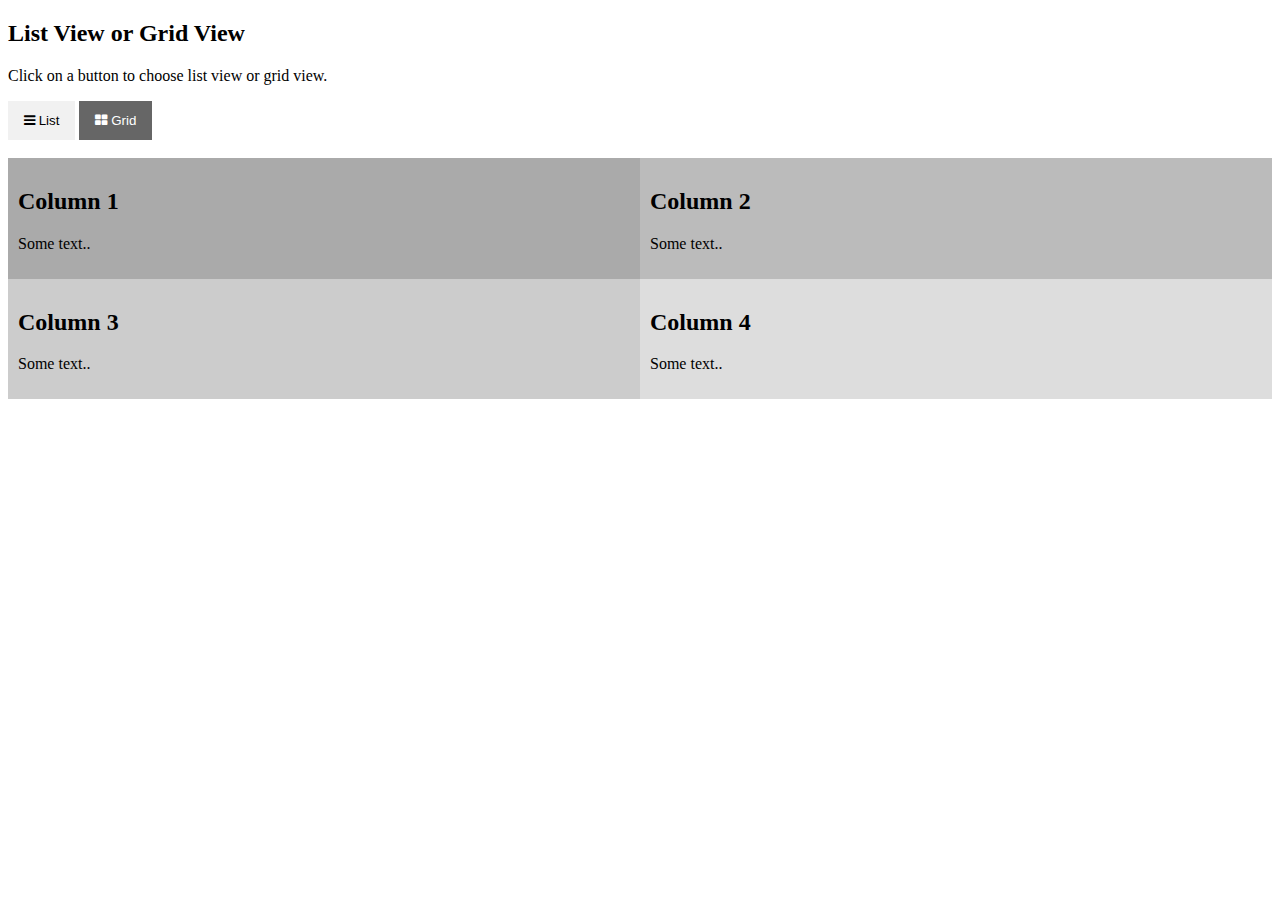
<file: grid.html>
<!DOCTYPE html>
<html>
<head>
<link rel="stylesheet" href="https://cdnjs.cloudflare.com/ajax/libs/font-awesome/4.7.0/css/font-awesome.min.css">
<style>
* {
  box-sizing: border-box;
}

/* Create two equal columns that floats next to each other */
.column {
  float: left;
  width: 50%;
  padding: 10px;
}

/* Clear floats after the columns */
.row:after {
  content: "";
  display: table;
  clear: both;
}
/* Style the buttons */
.btn {
  border: none;
  outline: none;
  padding: 12px 16px;
  background-color: #f1f1f1;
  cursor: pointer;
}

.btn:hover {
  background-color: #ddd;
}

.btn.active {
  background-color: #666;
  color: white;
}
</style>
</head>
<body>

<h2>List View or Grid View</h2>

<p>Click on a button to choose list view or grid view.</p>

<div id="btnContainer">
  <button class="btn" onclick="listView()"><i class="fa fa-bars"></i> List</button> 
  <button class="btn active" onclick="gridView()"><i class="fa fa-th-large"></i> Grid</button>
</div>
<br>

<div class="row">
  <div class="column" style="background-color:#aaa;">
    <h2>Column 1</h2>
    <p>Some text..</p>
  </div>
  <div class="column" style="background-color:#bbb;">
    <h2>Column 2</h2>
    <p>Some text..</p>
  </div>
</div>

<div class="row">
  <div class="column" style="background-color:#ccc;">
    <h2>Column 3</h2>
    <p>Some text..</p>
  </div>
  <div class="column" style="background-color:#ddd;">
    <h2>Column 4</h2>
    <p>Some text..</p>
  </div>
</div>

<script>
// Get the elements with class="column"
var elements = document.getElementsByClassName("column");

// Declare a loop variable
var i;

// List View
function listView() {
  for (i = 0; i < elements.length; i++) {
    elements[i].style.width = "100%";
  }
}

// Grid View
function gridView() {
  for (i = 0; i < elements.length; i++) {
    elements[i].style.width = "50%";
  }
}

/* Optional: Add active class to the current button (highlight it) */
var container = document.getElementById("btnContainer");
var btns = container.getElementsByClassName("btn");
for (var i = 0; i < btns.length; i++) {
  btns[i].addEventListener("click", function() {
    var current = document.getElementsByClassName("active");
    current[0].className = current[0].className.replace(" active", "");
    this.className += " active";
  });
}
</script>

</body>
</html>
</file>
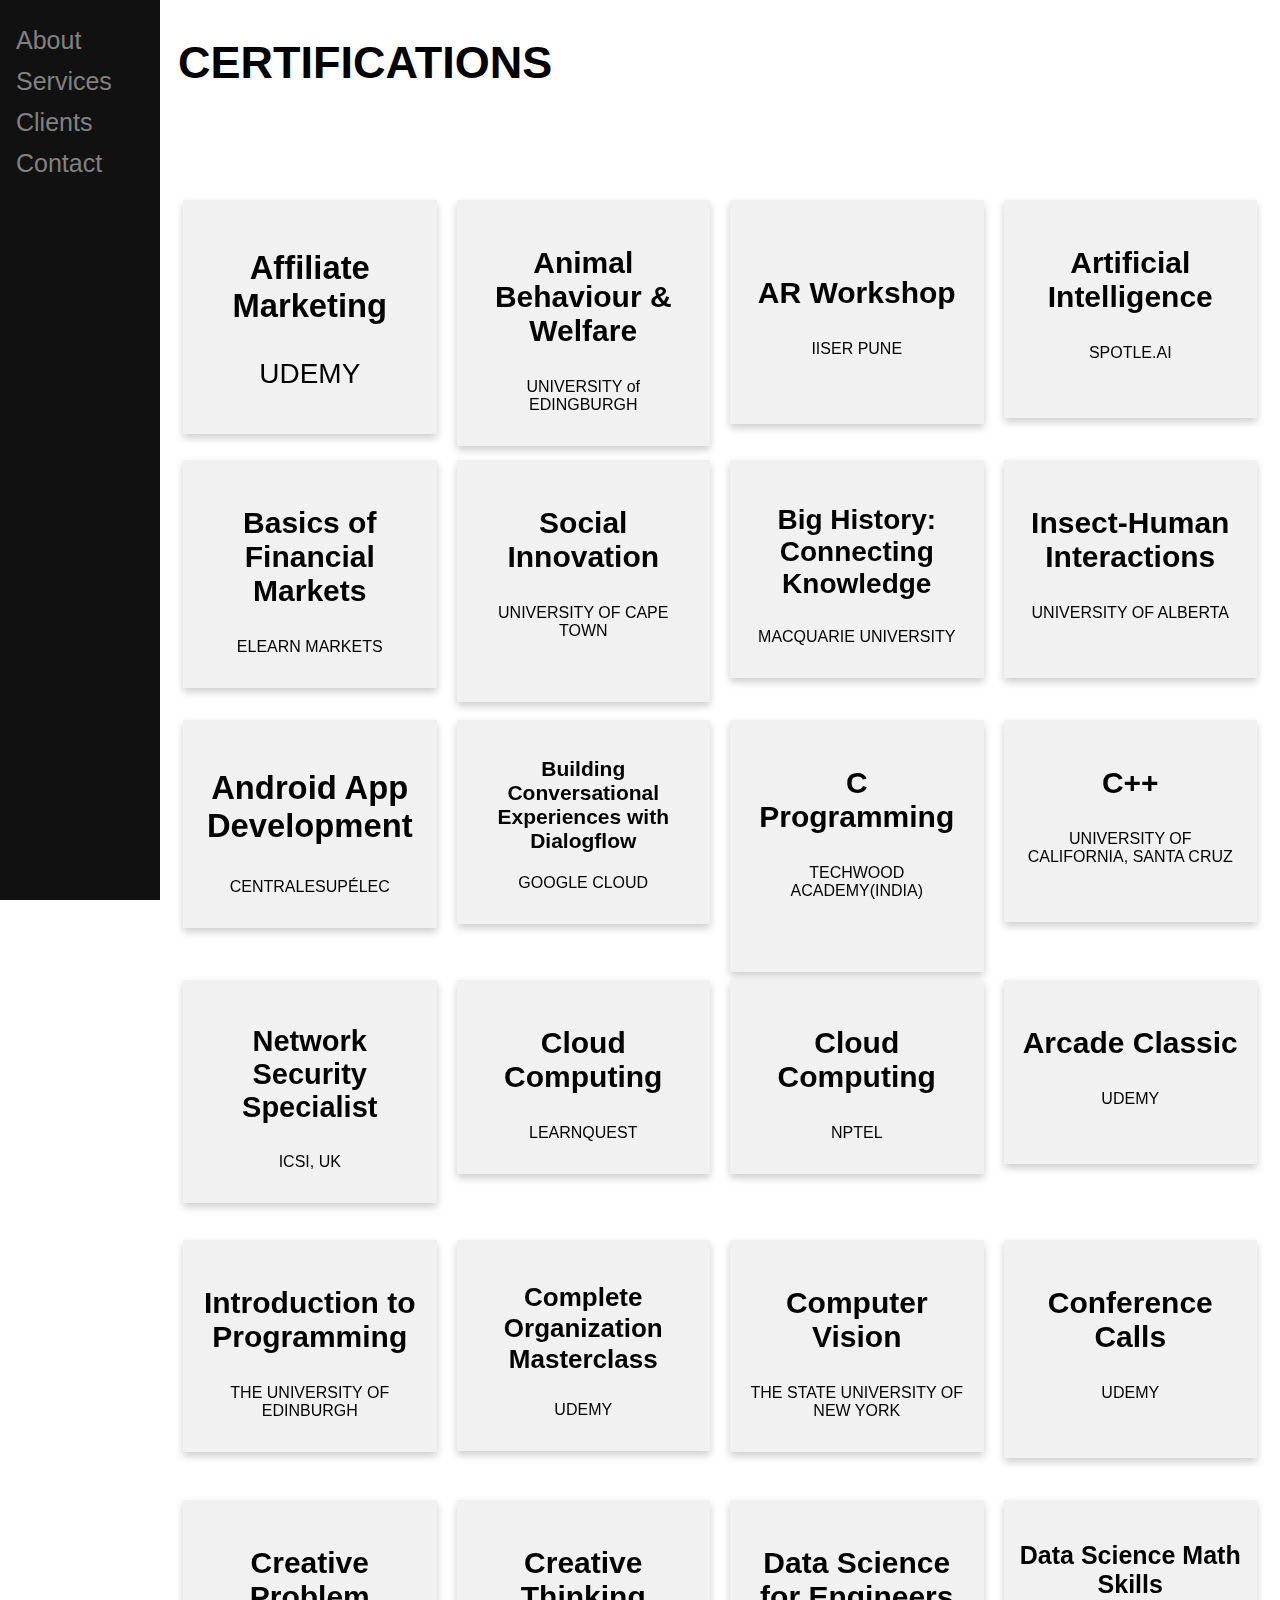
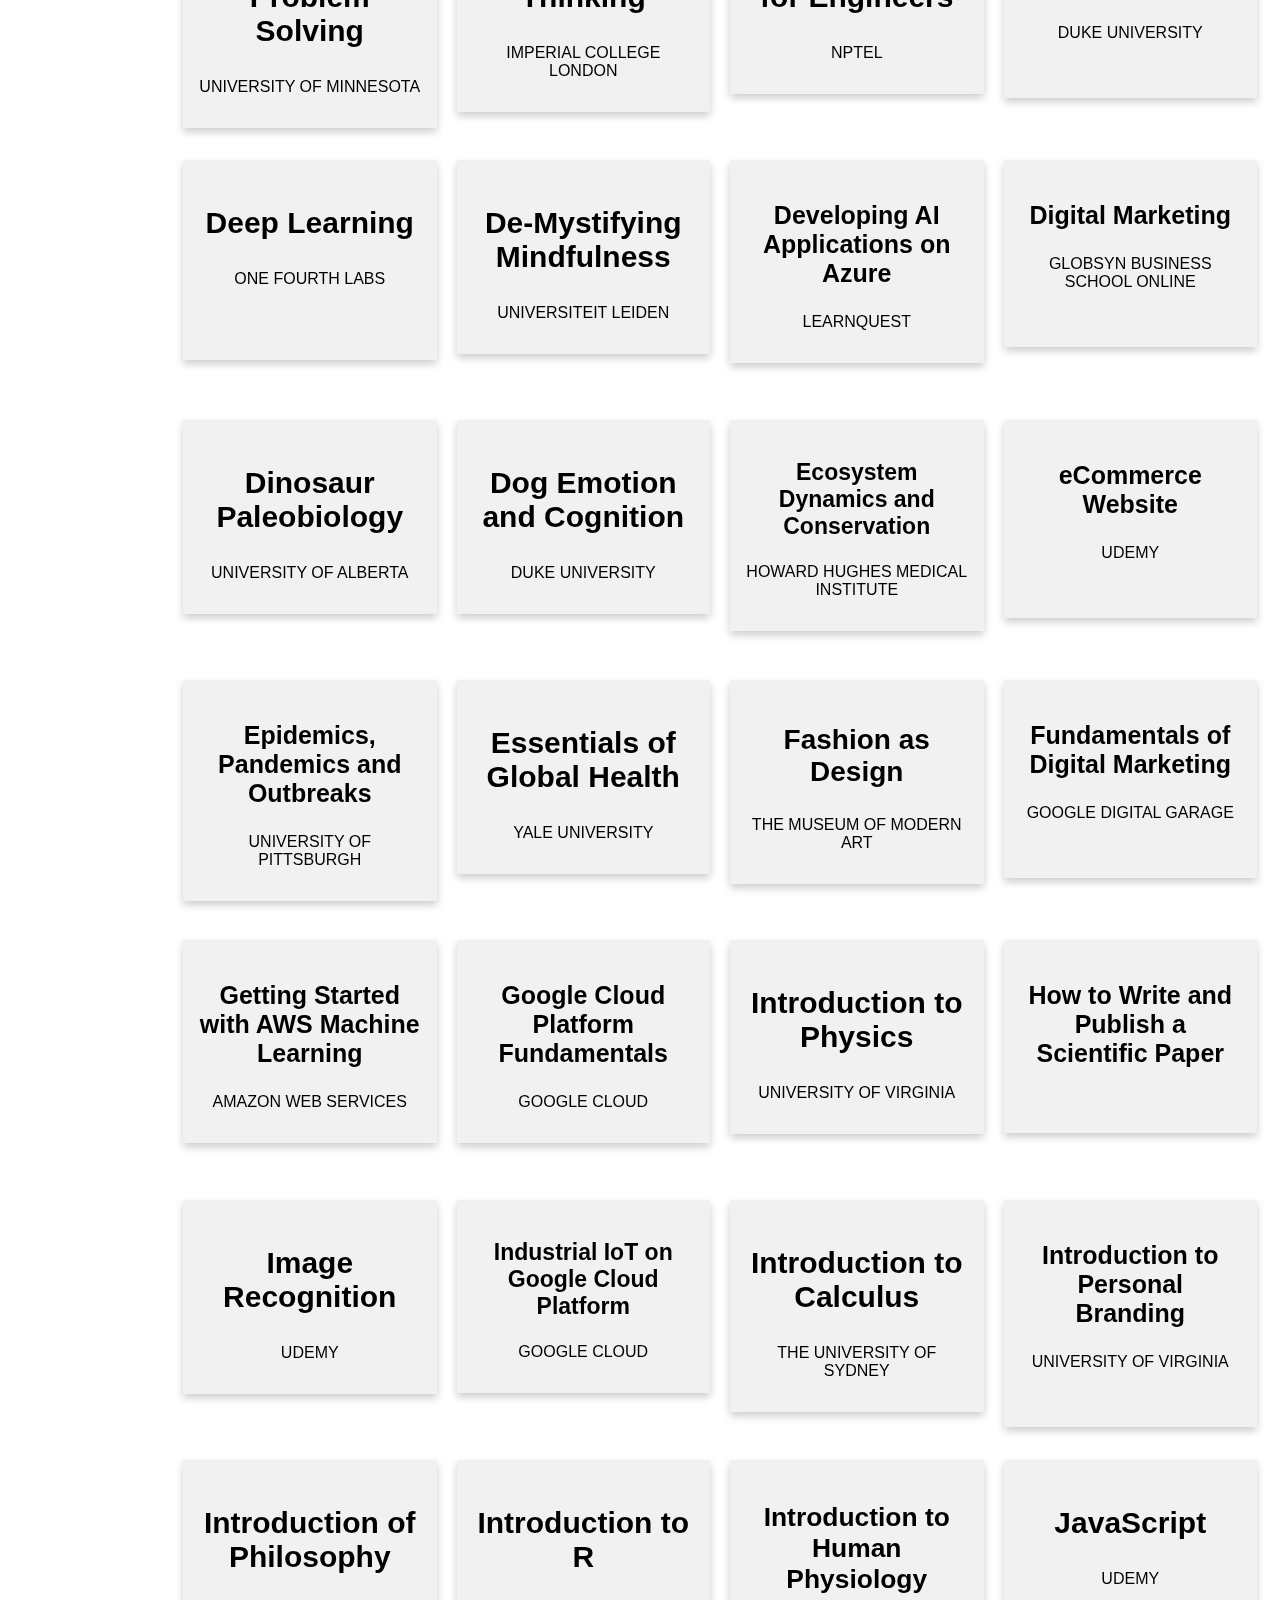
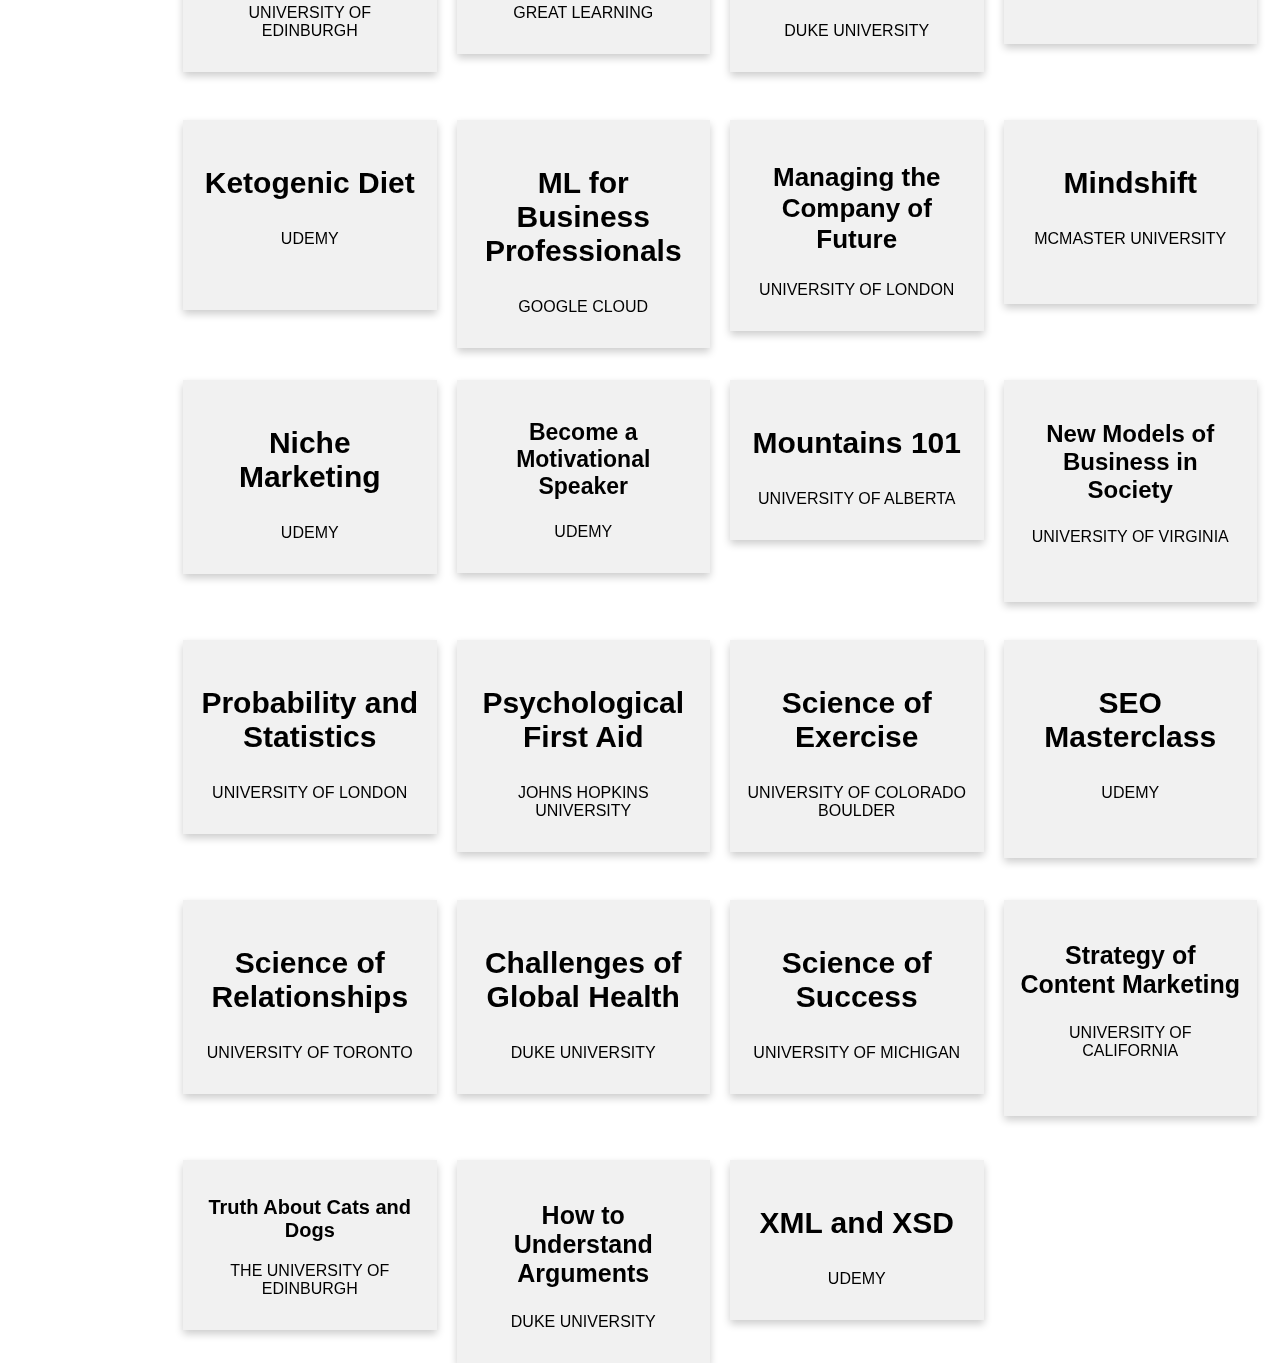
<file: Test.html>
<!DOCTYPE html>
<html>
<head>
<meta name="viewport" content="width=device-width, initial-scale=1">
<link rel="stylesheet" href="test.css">
</head>
<body>

<div class="sidenav">
  <a href="#about">About</a>
  <a href="#services">Services</a>
  <a href="#clients">Clients</a>
  <a href="#contact">Contact</a>
</div>

<div class="main">
<div class="section-title" id="header">
  <h2>CERTIFICATIONS</h2>
  <!-- SCROLL INDICATOR -->
<div class="scroll-header">
<div class="progress-container">
    <div class="progress-bar" id="myBar">
    </div>
  </div>  
</div>
</div>  


  <!-- Card Start -->
  <!-- FLIP BOX FRONT -->
  <div class="header-margin">
    <!-- ROW 1 STARTS -->
<div class="row">
  <div class="column">
    <div class="flip-box">
      <div class="flip-box-inner">
        <div class="flip-box-front">
          <div class="card">
              <h3>Affiliate Marketing</h3>
              <p>UDEMY</p>
          </div>
          </div>
  <!-- FLIP BOX BACK -->
          <div class="flip-box-back">
              <a href="https://www.udemy.com/certificate/UC-ef280ac7-8702-46d4-8be9-3ee75fae8254/" target="_blank"> <img src="images/Affiliate_Marketing_Supremacy_Learn_Affiliate_Marketing-Udemy-1.jpg.webp"></a>
          </div>
      </div>
    </div>
  </div>
<!-- ROW 1 CARD 1 END -->
  <div class="column">
    <div class="flip-box">
      <div class="flip-box-inner">
        <div class="flip-box-front">
          <div class="card">
              <h3 style="font-size:30px">Animal Behaviour & Welfare</h3>
              <p style="font-weight: 7px; font-size: 16px">UNIVERSITY of EDINGBURGH</p>
          </div>
          </div>
  <!-- FLIP BOX BACK -->
          <div class="flip-box-back">
              <a href="https://www.coursera.org/account/accomplishments/certificate/HUMLM6LXEEMG" target="_blank"><img src="images/Animal_Behaviour_&_Welfare-coursera.webp"></a> 
          </div>
      </div>
    </div>
  </div>
  <!-- ROW 1 CARD 2 END -->
  <div class="column">
    <div class="flip-box">
      <div class="flip-box-inner">
        <div class="flip-box-front">
          <div class="card" style="padding-bottom: 50px;">
              <h3 style="font-size:30px; padding-top: 30px">AR Workshop</h3>
              <p style="font-weight: 7px; font-size: 16px">IISER PUNE</p>
          </div>
          </div>
  <!-- FLIP BOX BACK -->
          <div class="flip-box-back">
              <img src="images/AR_Workshop-IISER_Pune-1.jpg.webp"> 
          </div>
      </div>
    </div>
  </div>
  <!-- ROW 1 CARD 3 ENDS -->
 <div class="column" style="height: 260px;">
    <div class="flip-box">
      <div class="flip-box-inner">
        <div class="flip-box-front">
          <div class="card" style="padding-bottom: 40px">
              <h3 style="font-size:30px">Artificial Intelligence</h3>
              <p style="font-weight: 7px; font-size: 16px">SPOTLE.AI</p>
          </div>
          </div>
  <!-- FLIP BOX BACK -->
          <div class="flip-box-back">
              <a href="https://spotle.ai/certificate/708D386BAFFA4E00" target="_blank"><img src="images/Artificial Intellignce Bootcamp.webp"></a> 
          </div>
      </div>
    </div>
  </div>
  <!-- ROW 1 CARD 4 ENDS -->
</div>
<!-- ROW 2 STARTS -->
<div class="row">
  <!-- ROW 2 CARD 1 STARTS -->
  <div class="column">
    <div class="flip-box">
      <div class="flip-box-inner">
        <div class="flip-box-front">
          <div class="card">
              <h3 style="font-size:30px">Basics of Financial Markets</h3>
              <p style="font-weight: 7px; font-size: 16px">ELEARN MARKETS</p>
          </div>
          </div>
  <!-- FLIP BOX BACK -->
          <div class="flip-box-back">
              <a href="https://www.elearnmarkets.com/verify-certificate" target="_blank"><img src="images/Basics_of_Financial_Markets-Shreyash-1.jpg.webp"></a> 
          </div>
      </div>
    </div>
  </div>
<!-- ROW 2 CARD 2 STARTS -->
  <div class="column">
    <div class="flip-box">
      <div class="flip-box-inner">
        <div class="flip-box-front">
          <div class="card">
              <h3 style="font-size:30px">Social Innovation</h3>
              <p style="font-weight: 7px; font-size: 16px;padding-bottom: 30px;">UNIVERSITY OF CAPE TOWN</p>
          </div>
          </div>
  <!-- FLIP BOX BACK -->
          <div class="flip-box-back">
              <a href="https://www.coursera.org/account/accomplishments/certificate/G6WHTT33ZLLW" target="_blank"><img src="images/Becoming_a_changemaker_Introduction_to_Social_Innovation-coursera.jpg.webp"></a> 
          </div>
      </div>
    </div>
  </div>
  <!-- ROW 2 CARD 3 STARTS -->
  <div class="column">
    <div class="flip-box">
      <div class="flip-box-inner">
        <div class="flip-box-front">
          <div class="card">
              <h3 style="font-size:28px">Big History: Connecting Knowledge</h3>
              <p style="font-weight: 7px; font-size: 16px;text-transform: uppercase;" >Macquarie University</p>
          </div>
          </div>
  <!-- FLIP BOX BACK -->
          <div class="flip-box-back">
              <a href="https://www.coursera.org/account/accomplishments/certificate/7A2PT2QM8PX9" target="_blank"><img src="images/Big_History_Connecting_Knowledge-coursera.jpg.webp"></a> 
          </div>
      </div>
    </div>
  </div>
  <!-- ROW 2 CARD 4 -->
  <div class="column" style="height: 260px;">
    <div class="flip-box">
      <div class="flip-box-inner">
        <div class="flip-box-front">
          <div class="card" style="padding-bottom: 40px">
              <h3 style="font-size:30px">Insect-Human Interactions</h3>
              <p style="font-weight: 7px; font-size: 16px;text-transform: uppercase;">University of Alberta</p>
          </div>
          </div>
  <!-- FLIP BOX BACK -->
          <div class="flip-box-back">
              <a href="https://www.coursera.org/account/accomplishments/certificate/S73PGTDBSAMP" target="_blank"><img src="images/Bugs_101_Insect_Human_Interactions-coursera.jpg.webp"></a> 
          </div>
      </div>
    </div>
  </div>
  <!-- ROW 2 CARD 4 ENDS -->
</div>
<!-- ROW 2 ENDS -->
    <!-- ROW 3 STARTS -->
<div class="row">
  <div class="column">
    <div class="flip-box">
      <div class="flip-box-inner">
        <div class="flip-box-front">
          <div class="card">
              <h3>Android App Development</h3>
              <p style="font-weight: 7px; font-size: 16px;text-transform: uppercase;">CentraleSupélec</p>
          </div>
          </div>
  <!-- FLIP BOX BACK -->
          <div class="flip-box-back">
              <a href="https://www.coursera.org/account/accomplishments/certificate/AMYDQ3M3ACS4" target="_blank"> <img src="images/Build_Your_First_Android_App-1.jpg.webp"></a>
          </div>
      </div>
    </div>
  </div>
<!-- ROW 3 CARD 1 END -->
  <div class="column">
    <div class="flip-box">
      <div class="flip-box-inner">
        <div class="flip-box-front">
          <div class="card">
              <h3 style="font-size:21px">Building Conversational Experiences with Dialogflow</h3>
              <p style="font-weight: 7px; font-size: 16px;text-transform: uppercase;">Google Cloud</p>
          </div>
          </div>
  <!-- FLIP BOX BACK -->
          <div class="flip-box-back">
              <a href="https://www.coursera.org/account/accomplishments/certificate/FR6MRCL2QUZP" target="_blank"><img src="images/Building_Conversational_Experiences_with_Dialogflow-1.jpg.webp"></a> 
          </div>
      </div>
    </div>
  </div>
  <!-- ROW 3 CARD 2 END -->
  <div class="column">
    <div class="flip-box">
      <div class="flip-box-inner">
        <div class="flip-box-front">
          <div class="card">
              <h3 style="font-size:30px">C Programming</h3>
              <p style="font-weight: 7px; font-size: 16px;text-transform: uppercase;padding-bottom: 40px">Techwood Academy(India)</p>
          </div>
          </div>
  <!-- FLIP BOX BACK -->
          <div class="flip-box-back">
              <a href="https://www.udemy.com/certificate/UC-165cdd82-8204-4ba4-b676-96518b222f77/" target="_blank"><img src="images/C_Programming-1.jpg.webp"></a> 
          </div>
      </div>
    </div>
  </div>
  <!-- ROW 3 CARD 3 ENDS -->
<!-- ROW 3 CARD 4 -->
  <div class="column" style="height: 260px;">
    <div class="flip-box">
      <div class="flip-box-inner">
        <div class="flip-box-front">
          <div class="card" style="padding-bottom: 40px">
              <h3 style="font-size:30px">C++</h3>
              <p style="font-weight: 7px; font-size: 16px;text-transform: uppercase;">University of California, Santa Cruz</p>
          </div>
          </div>
  <!-- FLIP BOX BACK -->
          <div class="flip-box-back">
              <a href="https://www.coursera.org/account/accomplishments/certificate/L9KLH5L9VEDB" target="_blank"><img src="images/C++_For_C_Programmers-1.jpg.webp"></a> 
          </div>
      </div>
    </div>
  </div>
  <!-- ROW 3 CARD 4 ENDS -->
</div>
<!-- ROW 3 ENDS -->
</div>
<!-- ROW 4 STARTS -->
<div class="row">
  <!-- ROW 4 CARD 1 STARTS -->
  <div class="column">
    <div class="flip-box">
      <div class="flip-box-inner">
        <div class="flip-box-front">
          <div class="card">
              <h3 style="font-size:29px">Network Security Specialist</h3>
              <p style="font-weight: 7px; font-size: 16px;text-transform: uppercase;">ICSI, UK</p>
          </div>
          </div>
  <!-- FLIP BOX BACK -->
          <div class="flip-box-back">
              <img src="images/Certified_Network_Security_Specialist-ICSI.jpg.webp"> 
          </div>
      </div>
    </div>
  </div>
<!-- ROW 4 CARD 2 STARTS -->
  <div class="column">
    <div class="flip-box">
      <div class="flip-box-inner">
        <div class="flip-box-front">
          <div class="card">
              <h3 style="font-size:30px">Cloud Computing</h3>
              <p style="font-weight: 7px; font-size: 16px;text-transform: uppercase;">LearnQuest</p>
          </div>
          </div>
  <!-- FLIP BOX BACK -->
          <div class="flip-box-back">
              <a href="https://www.coursera.org/account/accomplishments/certificate/C7EG6WQXQBKM" target="_blank"><img src="images/Cloud_Computing_Basics_(Cloud_101)-1.jpg.webp"></a> 
          </div>
      </div>
    </div>
  </div>
  <!-- ROW 4 CARD 3 STARTS -->
  <div class="column">
    <div class="flip-box">
      <div class="flip-box-inner">
        <div class="flip-box-front">
          <div class="card">
              <h3 style="font-size:30px">Cloud Computing</h3>
              <p style="font-weight: 7px; font-size: 16px;text-transform: uppercase;" >nptel</p>
          </div>
          </div>
  <!-- FLIP BOX BACK -->
          <div class="flip-box-back">
              <a href="https://nptel.ac.in/noc/Ecertificate/?q=NPTEL19CS64S31050041191004869" target="_blank"><img src="images/Cloud_Computing-NPTEL.jpg.webp"></a> 
          </div>
      </div>
    </div>
  </div>
  <!-- ROW 4 CARD 4 -->
  <div class="column" style="height: 260px;">
    <div class="flip-box">
      <div class="flip-box-inner">
        <div class="flip-box-front">
          <div class="card" style="padding-bottom: 40px">
              <h3 style="font-size:30px">Arcade Classic</h3>
              <p style="font-weight: 7px; font-size: 16px;text-transform: uppercase;">Udemy</p>
          </div>
          </div>
  <!-- FLIP BOX BACK -->
          <div class="flip-box-back">
              <a href="https://www.udemy.com/certificate/UC-6cf82a81-bb30-47f2-b15c-831389698ee1/" target="_blank"><img src="images/Code_Your_First_Game_Arcade_Classic_in_JavaScript_on_Canvas-1.jpg.webp"></a> 
          </div>
      </div>
    </div>
  </div>
  <!-- ROW 4 CARD 4 ENDS -->
</div>
<!-- ROW 4 ENDS -->
<!-- ROW 5 STARTS -->
<div class="row">
  <!-- ROW 5 CARD 1 STARTS -->
  <div class="column">
    <div class="flip-box">
      <div class="flip-box-inner">
        <div class="flip-box-front">
          <div class="card">
              <h3 style="font-size:30px">Introduction to Programming</h3>
              <p style="font-weight: 7px; font-size: 16px;text-transform: uppercase;">The University of Edinburgh</p>
          </div>
          </div>
  <!-- FLIP BOX BACK -->
          <div class="flip-box-back">
              <a href="https://www.coursera.org/account/accomplishments/certificate/9S4HPMW6ATPG" target="_blank"><img src="images/Code_Yourself_An_Introduction_to_Programming-1.jpg.webp"></a> 
          </div>
      </div>
    </div>
  </div>
<!-- ROW 5 CARD 2 STARTS -->
  <div class="column">
    <div class="flip-box">
      <div class="flip-box-inner">
        <div class="flip-box-front">
          <div class="card">
              <h3 style="font-size:26px">Complete Organization Masterclass</h3>
              <p style="font-weight: 7px; font-size: 16px;text-transform: uppercase;">Udemy</p>
          </div>
          </div>
  <!-- FLIP BOX BACK -->
          <div class="flip-box-back">
              <a href="https://www.udemy.com/certificate/UC-08e3b64c-b264-413b-bfc7-00bd6bfb37c7/" target="_blank"><img src="images/Complete_Organization_Masterclass-1.jpg.webp"></a> 
          </div>
      </div>
    </div>
  </div>
  <!-- ROW 5 CARD 3 STARTS -->
  <div class="column">
    <div class="flip-box">
      <div class="flip-box-inner">
        <div class="flip-box-front">
          <div class="card">
              <h3 style="font-size:30px">Computer Vision</h3>
              <p style="font-weight: 7px; font-size: 16px;text-transform: uppercase;" >The State University of New York</p>
          </div>
          </div>
  <!-- FLIP BOX BACK -->
          <div class="flip-box-back">
              <a href="https://www.coursera.org/account/accomplishments/certificate/RMUAYBLUKGTV" target="_blank"><img src="images/Computer_Vision_Basics-1.jpg.webp"></a> 
          </div>
      </div>
    </div>
  </div>
  <!-- ROW 5 CARD 4 -->
  <div class="column" style="height: 260px;">
    <div class="flip-box">
      <div class="flip-box-inner">
        <div class="flip-box-front">
          <div class="card" style="padding-bottom: 40px">
              <h3 style="font-size:30px">Conference Calls</h3>
              <p style="font-weight: 7px; font-size: 16px;text-transform: uppercase;">Udemy</p>
          </div>
          </div>
  <!-- FLIP BOX BACK -->
          <div class="flip-box-back">
              <a href="https://www.udemy.com/certificate/UC-bc18d9f3-b4d2-465c-8ec2-f0caba31003b/" target="_blank"><img src="images/Conference_Calls-You_Can_Present_Well_On_Any_Conference_Call-1.jpg.webp"></a> 
          </div>
      </div>
    </div>
  </div>
  <!-- ROW 5 CARD 4 ENDS -->
</div>
<!-- ROW 5 ENDS -->
<!-- ROW 6 STARTS -->
<div class="row">
  <!-- ROW 6 CARD 1 STARTS -->
  <div class="column">
    <div class="flip-box">
      <div class="flip-box-inner">
        <div class="flip-box-front">
          <div class="card">
              <h3 style="font-size:30px">Creative Problem Solving</h3>
              <p style="font-weight: 7px; font-size: 16px;text-transform: uppercase;">University of Minnesota</p>
          </div>
          </div>
  <!-- FLIP BOX BACK -->
          <div class="flip-box-back">
              <a href="https://www.coursera.org/account/accomplishments/certificate/9FRMKSPJUTX8" target="_blank"><img src="images/Creative_Problem_Solving-1.jpg.webp"></a> 
          </div>
      </div>
    </div>
  </div>
<!-- ROW 6 CARD 2 STARTS -->
  <div class="column">
    <div class="flip-box">
      <div class="flip-box-inner">
        <div class="flip-box-front">
          <div class="card">
              <h3 style="font-size:30px">Creative Thinking</h3>
              <p style="font-weight: 7px; font-size: 16px;text-transform: uppercase;">Imperial College London</p>
          </div>
          </div>
  <!-- FLIP BOX BACK -->
          <div class="flip-box-back">
              <a href="https://www.coursera.org/account/accomplishments/certificate/QSL2UMH5XD2L" target="_blank"><img src="images/Creative_Thinking_Techniques_and_Tools_for_Success-1.jpg.webp"></a> 
          </div>
      </div>
    </div>
  </div>
  <!-- ROW 6 CARD 3 STARTS -->
  <div class="column">
    <div class="flip-box">
      <div class="flip-box-inner">
        <div class="flip-box-front">
          <div class="card">
              <h3 style="font-size:30px">Data Science for Engineers</h3>
              <p style="font-weight: 7px; font-size: 16px;text-transform: uppercase;" >nptel</p>
          </div>
          </div>
  <!-- FLIP BOX BACK -->
          <div class="flip-box-back">
              <img src="images/Data_Science_for_Engineers-NPTEL.jpg.webp">
          </div>
      </div>
    </div>
  </div>
  <!-- ROW 6 CARD 4 -->
  <div class="column" style="height: 260px;">
    <div class="flip-box">
      <div class="flip-box-inner">
        <div class="flip-box-front">
          <div class="card" style="padding-bottom: 40px">
              <h3 style="font-size:25px">Data Science Math Skills</h3>
              <p style="font-weight: 7px; font-size: 16px;text-transform: uppercase;">Duke University</p>
          </div>
          </div>
  <!-- FLIP BOX BACK -->
          <div class="flip-box-back">
              <a href="https://www.coursera.org/account/accomplishments/certificate/CCSYX7H44AB2" target="_blank"><img src="images/data_science_math_skills-1.jpg.webp"></a> 
          </div>
      </div>
    </div>
  </div>
  <!-- ROW 6 CARD 4 ENDS -->
</div>
<!-- ROW 6 ENDS -->
<!-- ROW 7 STARTS -->
<div class="row">
  <!-- ROW 7 CARD 1 STARTS -->
  <div class="column">
    <div class="flip-box">
      <div class="flip-box-inner">
        <div class="flip-box-front">
          <div class="card">
              <h3 style="font-size:30px">Deep Learning</h3>
              <p style="font-weight: 7px; font-size: 16px;text-transform: uppercase;padding-bottom: 40px;">One fourth labs</p>
          </div>
          </div>
  <!-- FLIP BOX BACK -->
          <div class="flip-box-back">
              <a href="https://www.credential.net/7a1a4ccc-3e92-444f-87dd-b5f192fe40a4" target="_blank"><img src="images/Deep_Learning_-_One_fourth_Labs.jpg.webp"></a> 
          </div>
      </div>
    </div>
  </div>
 <!-- ROW 7 CARD 2 STARTS -->
  <div class= "column">
    <div class="flip-box">
      <div class="flip-box-inner">
        <div class="flip-box-front">
          <div class="card">
              <h3 style="font-size:30px">De-Mystifying Mindfulness</h3>
              <p style="font-weight: 7px; font-size: 16px;text-transform: uppercase;">Universiteit Leiden</p>
          </div>
          </div>
  <!-- FLIP BOX BACK -->
          <div class="flip-box-back">
              <a href="https://www.coursera.org/account/accomplishments/certificate/DGRJYPK2VZFK" target="_blank"><img src="images/De-Mystifying_Mindfulness-1.jpg.webp"></a> 
          </div>
      </div>
    </div>
  </div>
  <!-- ROW 7 CARD 3 STARTS -->
  <div class="column">
    <div class="flip-box">
      <div class="flip-box-inner">
        <div class="flip-box-front">
          <div class="card">
              <h3 style="font-size:25px">Developing AI Applications on Azure</h3>
              <p style="font-weight: 7px; font-size: 16px;text-transform: uppercase;" >LearnQuest</p>
          </div>
          </div>
  <!-- FLIP BOX BACK -->
          <div class="flip-box-back">
              <a href="https://www.coursera.org/account/accomplishments/certificate/FGRPL4XN6RUH" target="_blank"><img src="images/Developing_AI_Applications_on_Azure-1.jpg.webp"></a> 
          </div>
      </div>
    </div>
  </div>
  <!-- ROW 7 CARD 4 -->
  <div class="column" style="height: 260px;">
    <div class="flip-box">
      <div class="flip-box-inner">
        <div class="flip-box-front">
          <div class="card" style="padding-bottom: 40px">
              <h3 style="font-size:25px">Digital Marketing</h3>
              <p style="font-weight: 7px; font-size: 16px;text-transform: uppercase;">globsyn business school online</p>
          </div>
          </div>
  <!-- FLIP BOX BACK -->
          <div class="flip-box-back">
              <img src="images/Digital_Marketing-GBSO.jpg.webp">
          </div>
      </div>
    </div>
  </div>
  <!-- ROW 7 CARD 4 ENDS -->
</div>
<!-- ROW 7 ENDS -->
<!-- ROW 8 STARTS -->
<div class="row">
  <!-- ROW 8 CARD 1 STARTS -->
  <div class="column">
    <div class="flip-box">
      <div class="flip-box-inner">
        <div class="flip-box-front">
          <div class="card">
              <h3 style="font-size:30px">Dinosaur Paleobiology</h3>
              <p style="font-weight: 7px; font-size: 16px;text-transform: uppercase;">University of Alberta</p>
          </div>
          </div>
  <!-- FLIP BOX BACK -->
          <div class="flip-box-back">
              <a href="https://www.coursera.org/account/accomplishments/certificate/JR85YTA3MJRD" target="_blank"><img src="images/Dino_101_Dinosaur_Paleobiology-1.jpg.webp"></a> 
          </div>
      </div>
    </div>
  </div>
<!-- ROW 8 CARD 2 STARTS -->
  <div class="column">
    <div class="flip-box">
      <div class="flip-box-inner">
        <div class="flip-box-front">
          <div class="card">
              <h3 style="font-size:30px">Dog Emotion and Cognition</h3>
              <p style="font-weight: 7px; font-size: 16px;text-transform: uppercase;">Duke University</p>
          </div>
          </div>
  <!-- FLIP BOX BACK -->
          <div class="flip-box-back">
              <a href="https://www.coursera.org/account/accomplishments/certificate/YYRT9FAUYLLL" target="_blank"><img src="images/Dog_Emotion_and_Cognition-1.jpg.webp"></a> 
          </div>
      </div>
    </div>
  </div>
  <!-- ROW 8 CARD 3 STARTS -->
  <div class="column">
    <div class="flip-box">
      <div class="flip-box-inner">
        <div class="flip-box-front">
          <div class="card">
              <h3 style="font-size:23px"> Ecosystem Dynamics and Conservation</h3>
              <p style="font-weight: 7px; font-size: 16px;text-transform: uppercase;">Howard Hughes Medical Institute</p>
          </div>
          </div>
  <!-- FLIP BOX BACK -->
          <div class="flip-box-back">
              <a href="https://www.coursera.org/account/accomplishments/certificate/DG9P3NQJVGBX" target="_blank"><img src="images/Ecology_Ecosystem_Dynamics_and_Conservation-1.jpg.webp"></a> 
          </div>
      </div>
    </div>
  </div>
  <!-- ROW 8 CARD 4 -->
  <div class="column" style="height: 260px;">
    <div class="flip-box">
      <div class="flip-box-inner">
        <div class="flip-box-front">
          <div class="card" style="padding-bottom: 40px">
              <h3 style="font-size:25px">eCommerce Website</h3>
              <p style="font-weight: 7px; font-size: 16px;text-transform: uppercase;">Udemy</p>
          </div>
          </div>
  <!-- FLIP BOX BACK -->
          <div class="flip-box-back">
              <a href="https://www.udemy.com/certificate/UC-41e66627-a2d9-48c2-8d6b-f4197bf9c2ec/" target="_blank"><img src="images/eCommerce_Website_Shopify,_Dropshipping,_Amazon_and_more-1.jpg.webp"></a> 
          </div>
      </div>
    </div>
  </div>
  <!-- ROW 8 CARD 4 ENDS -->
</div>
<!-- ROW 8 ENDS -->
<!-- ROW 9 STARTS -->
<div class="row">
  <!-- ROW 9 CARD 1 STARTS -->
  <div class="column">
    <div class="flip-box">
      <div class="flip-box-inner">
        <div class="flip-box-front">
          <div class="card">
              <h3 style="font-size:25px">Epidemics, Pandemics and Outbreaks</h3>
              <p style="font-weight: 7px; font-size: 16px;text-transform: uppercase;">University of Pittsburgh</p>
          </div>
          </div>
  <!-- FLIP BOX BACK -->
          <div class="flip-box-back">
              <a href="https://www.coursera.org/account/accomplishments/certificate/WJ47QQ44RGQA" target="_blank"><img src="images/Epidemics,_Pandemics_and_Outbreaks-1.jpg.webp"></a> 
          </div>
      </div>
    </div>
  </div>
<!-- ROW 9 CARD 2 STARTS -->
  <div class="column">
    <div class="flip-box">
      <div class="flip-box-inner">
        <div class="flip-box-front">
          <div class="card">
              <h3 style="font-size:30px">Essentials of Global Health</h3>
              <p style="font-weight: 7px; font-size: 16px;text-transform: uppercase;">Yale University</p>
          </div>
          </div>
  <!-- FLIP BOX BACK -->
          <div class="flip-box-back">
              <a href="https://www.coursera.org/account/accomplishments/certificate/YHU6ELT5XULU" target="_blank"><img src="images/Essentials_of_Global_Health-1.jpg.webp"></a> 
          </div>
      </div>
    </div>
  </div>
  <!-- ROW 9 CARD 3 STARTS -->
  <div class="column">
    <div class="flip-box">
      <div class="flip-box-inner">
        <div class="flip-box-front">
          <div class="card">
              <h3 style="font-size:28px"> Fashion as Design</h3>
              <p style="font-weight: 7px; font-size: 16px;text-transform: uppercase;">The Museum of Modern Art</p>
          </div>
          </div>
  <!-- FLIP BOX BACK -->
          <div class="flip-box-back">
              <a href="https://www.coursera.org/account/accomplishments/certificate/TBWSF29R5FMS" target="_blank"><img src="images/Fashion_as_Design-1.jpg.webp"></a> 
          </div>
      </div>
    </div>
  </div>
  <!-- ROW 9 CARD 4 -->
  <div class="column" style="height: 260px;">
    <div class="flip-box">
      <div class="flip-box-inner">
        <div class="flip-box-front">
          <div class="card" style="padding-bottom: 40px">
              <h3 style="font-size:25px">Fundamentals of Digital Marketing</h3>
              <p style="font-weight: 7px; font-size: 16px;text-transform: uppercase;">Google Digital Garage</p>
          </div>
          </div>
  <!-- FLIP BOX BACK -->
          <div class="flip-box-back">
              <a href="https://learndigital.withgoogle.com/digitalgarage/validate-certificate-code" target="_blank"><img src="images/Fundamentals_of_Digital_Marketing-1.jpg.webp"></a> 
          </div>
      </div>
    </div>
  </div>
  <!-- ROW 9 CARD 4 ENDS -->
</div>
<!-- ROW 9 ENDS -->
<!-- ROW 10 STARTS -->
<div class="row">
  <!-- ROW 10 CARD 1 STARTS -->
  <div class="column">
    <div class="flip-box">
      <div class="flip-box-inner">
        <div class="flip-box-front">
          <div class="card">
              <h3 style="font-size:25px">Getting Started with AWS Machine Learning</h3>
              <p style="font-weight: 7px; font-size: 16px;text-transform: uppercase;">Amazon Web Services</p>
          </div>
          </div>
  <!-- FLIP BOX BACK -->
          <div class="flip-box-back">
              <a href="https://www.coursera.org/account/accomplishments/certificate/E57JU2GQ878N" target="_blank"><img src="images/Getting_Started_with_AWS_Machine_Learning-1.jpg.webp"></a> 
          </div>
      </div>
    </div>
  </div>
<!-- ROW 10 CARD 2 STARTS -->
  <div class="column">
    <div class="flip-box">
      <div class="flip-box-inner">
        <div class="flip-box-front">
          <div class="card">
              <h3 style="font-size:25px">Google Cloud Platform Fundamentals</h3>
              <p style="font-weight: 7px; font-size: 16px;text-transform: uppercase;">Google Cloud</p>
          </div>
          </div>
  <!-- FLIP BOX BACK -->
          <div class="flip-box-back">
              <a href="https://www.coursera.org/account/accomplishments/certificate/UUSA6TU4BVBF" target="_blank"><img src="images/Google_Cloud_Platform_Fundamentals_for_AWS-1.jpg.webp"></a> 
          </div>
      </div>
    </div>
  </div>
  <!-- ROW 10 CARD 3 STARTS -->
  <div class="column">
    <div class="flip-box">
      <div class="flip-box-inner">
        <div class="flip-box-front">
          <div class="card">
              <h3 style="font-size:30px">Introduction to Physics</h3>
              <p style="font-weight: 7px; font-size: 16px;text-transform: uppercase;">University of Virginia</p>
          </div>
          </div>
  <!-- FLIP BOX BACK -->
          <div class="flip-box-back">
              <a href="https://www.coursera.org/account/accomplishments/certificate/PEUCN7FSPC5V" target="_blank"><img src="images/How_Things_Work_An_Introduction_to_Physics-1.jpg.webp"></a> 
          </div>
      </div>
    </div>
  </div>
  <!-- ROW 10 CARD 4 -->
  <div class="column" style="height: 260px;">
    <div class="flip-box">
      <div class="flip-box-inner">
        <div class="flip-box-front">
          <div class="card" style="padding-bottom: 40px">
              <h3 style="font-size:25px">How to Write and Publish a Scientific Paper</h3>
              <p style="font-weight: 7px; font-size: 16px;text-transform: uppercase;"></p>
          </div>
          </div>
  <!-- FLIP BOX BACK -->
          <div class="flip-box-back">
              <a href="https://www.coursera.org/account/accomplishments/certificate/MFTER58XK427" target="_blank"><img src="images/How_to_Write_and_Publish_a_Scientific_Paper-1.jpg.webp"></a> 
          </div>
      </div>
    </div>
  </div>
  <!-- ROW 10 CARD 4 ENDS -->
</div>
<!-- ROW 10 ENDS -->
<!-- ROW 11 STARTS -->
<div class="row">
  <!-- ROW 11 CARD 1 STARTS -->
  <div class="column">
    <div class="flip-box">
      <div class="flip-box-inner">
        <div class="flip-box-front">
          <div class="card">
              <h3 style="font-size:30px">Image Recognition</h3>
              <p style="font-weight: 7px; font-size: 16px;text-transform: uppercase;">udemy</p>
          </div>
          </div>
  <!-- FLIP BOX BACK -->
          <div class="flip-box-back">
              <a href="https://www.udemy.com/certificate/UC-7654372f-4b38-4c7c-abb9-9427e994be8b/" target="_blank"><img src="images/Image_Recognition_using_CNN_Keras_&_TensorFlow_in_R_Studio-1.jpg.webp"></a> 
          </div>
      </div>
    </div>
  </div>
<!-- ROW 11 CARD 2 STARTS -->
  <div class="column">
    <div class="flip-box">
      <div class="flip-box-inner">
        <div class="flip-box-front">
          <div class="card">
              <h3 style="font-size:23px">Industrial IoT on Google Cloud Platform</h3>
              <p style="font-weight: 7px; font-size: 16px;text-transform: uppercase;">Google Cloud</p>
          </div>
          </div>
  <!-- FLIP BOX BACK -->
          <div class="flip-box-back">
              <a href="https://www.coursera.org/account/accomplishments/certificate/FXJLQRN58PNE" target="_blank"><img src="images/Industrial_IoT_on_Google_Cloud_Platform-1.jpg.webp"></a> 
          </div>
      </div>
    </div>
  </div>
  <!-- ROW 11 CARD 3 STARTS -->
  <div class="column">
    <div class="flip-box">
      <div class="flip-box-inner">
        <div class="flip-box-front">
          <div class="card">
              <h3 style="font-size:30px">Introduction to Calculus</h3>
              <p style="font-weight: 7px; font-size: 16px;text-transform: uppercase;">The University of Sydney</p>
          </div>
          </div>
  <!-- FLIP BOX BACK -->
          <div class="flip-box-back">
              <a href="https://www.coursera.org/account/accomplishments/certificate/58S53AJ29BSE" target="_blank"><img src="images/Introduction_to_Calculus-1.jpg.webp"></a> 
          </div>
      </div>
    </div>
  </div>
  <!-- ROW 11 CARD 4 -->
  <div class="column" style="height: 260px;">
    <div class="flip-box">
      <div class="flip-box-inner">
        <div class="flip-box-front">
          <div class="card" style="padding-bottom: 40px">
              <h3 style="font-size:25px">Introduction to Personal Branding</h3>
              <p style="font-weight: 7px; font-size: 16px;text-transform: uppercase;">University of Virginia</p>
          </div>
          </div>
  <!-- FLIP BOX BACK -->
          <div class="flip-box-back">
              <a href="https://www.coursera.org/account/accomplishments/certificate/54WKZMWA6H4R" target="_blank"><img src="images/Introduction_to_personal_branding-1.jpg.webp"></a> 
          </div>
      </div>
    </div>
  </div>
  <!-- ROW 11 CARD 4 ENDS -->
</div>
<!-- ROW 11 ENDS -->
<!-- ROW 12 STARTS -->
<div class="row">
  <!-- ROW 12 CARD 1 STARTS -->
  <div class="column">
    <div class="flip-box">
      <div class="flip-box-inner">
        <div class="flip-box-front">
          <div class="card">
              <h3 style="font-size:30px">Introduction of Philosophy</h3>
              <p style="font-weight: 7px; font-size: 16px;text-transform: uppercase;">University of Edinburgh</p>
          </div>
          </div>
  <!-- FLIP BOX BACK -->
          <div class="flip-box-back">
              <a href="https://www.coursera.org/account/accomplishments/certificate/CTSEJTZVQJVD" target="_blank"><img src="images/Introduction_to_Philosophy-1.jpg.webp"></a> 
          </div>
      </div>
    </div>
  </div>
<!-- ROW 12 CARD 2 STARTS -->
  <div class="column">
    <div class="flip-box">
      <div class="flip-box-inner">
        <div class="flip-box-front">
          <div class="card">
              <h3 style="font-size:30px">Introduction to R</h3>
              <p style="font-weight: 7px; font-size: 16px;text-transform: uppercase;">Great Learning</p>
          </div>
          </div>
  <!-- FLIP BOX BACK -->
          <div class="flip-box-back">
              <img src="images/Introduction_to_R-1.jpg.webp"><
          </div>
      </div>
    </div>
  </div>
  <!-- ROW 12 CARD 3 STARTS -->
  <div class="column">
    <div class="flip-box">
      <div class="flip-box-inner">
        <div class="flip-box-front">
          <div class="card">
              <h3 style="font-size:26.4px">Introduction to Human Physiology</h3>
              <p style="font-weight: 5px; font-size: 16px;text-transform: uppercase;">Duke University</p>
          </div>
          </div>
  <!-- FLIP BOX BACK -->
          <div class="flip-box-back">
              <a href="https://www.coursera.org/account/accomplishments/certificate/V2TYBTSXL6FQ" target="_blank"><img src="images/Introductory_Human_Physiology-1.jpg.webp"></a> 
          </div>
      </div>
    </div>
  </div>
  <!-- ROW 12 CARD 4 -->
  <div class="column" style="height: 260px;">
    <div class="flip-box">
      <div class="flip-box-inner">
        <div class="flip-box-front">
          <div class="card" style="padding-bottom: 40px">
              <h3 style="font-size:30px">JavaScript</h3>
              <p style="font-weight: 7px; font-size: 16px;text-transform: uppercase;">Udemy</p>
          </div>
          </div>
  <!-- FLIP BOX BACK -->
          <div class="flip-box-back">
              <a href="https://www.udemy.com/certificate/UC-28355c79-2950-4d60-afe3-6002f8e88cf6/" target="_blank"><img src="images/JavaScript_for_ABSOLUTE_beginners-1.jpg.webp"></a> 
          </div>
      </div>
    </div>
  </div>
  <!-- ROW 12 CARD 4 ENDS -->
</div>
<!-- ROW 12 ENDS -->
<!-- ROW 13 STARTS -->
<div class="row">
  <!-- ROW 13 CARD 1 STARTS -->
  <div class="column">
    <div class="flip-box">
      <div class="flip-box-inner">
        <div class="flip-box-front">
          <div class="card">
              <h3 style="font-size:30px;">Ketogenic Diet</h3>
              <p style="font-weight: 7px; font-size: 16px;padding-bottom: 30px;text-transform: uppercase;">Udemy</p>
          </div>
          </div>
  <!-- FLIP BOX BACK -->
          <div class="flip-box-back">
              <a href="https://www.udemy.com/certificate/UC-eb8ce7f2-7dd1-4768-8aea-bf3e663446c8/" target="_blank"><img src="images/Ketogenic_diet_Lose_Weight_&_Reboot_Your_Metabolism-1.jpg.webp"></a> 
          </div>
      </div>
    </div>
  </div>
<!-- ROW 13 CARD 2 STARTS -->
  <div class="column">
    <div class="flip-box">
      <div class="flip-box-inner">
        <div class="flip-box-front">
          <div class="card">
              <h3 style="font-size:30px">ML for Business Professionals</h3>
              <p style="font-weight: 7px; font-size: 16px;text-transform: uppercase;">Google Cloud</p>
          </div>
          </div>
  <!-- FLIP BOX BACK -->
          <div class="flip-box-back">
              <a href="https://www.coursera.org/account/accomplishments/certificate/MK6AN8LPS7B6" target="_blank"><img src="images/Machine_Learning_for_Business_Professionals-1.jpg.webp"></a> 
          </div>
      </div>
    </div>
  </div>
  <!-- ROW 13 CARD 3 STARTS -->
  <div class="column">
    <div class="flip-box">
      <div class="flip-box-inner">
        <div class="flip-box-front">
          <div class="card">
              <h3 style="font-size:26px">Managing the Company of Future</h3>
              <p style="font-weight: 7px; font-size: 16px;text-transform: uppercase;">University of London</p>
          </div>
          </div>
  <!-- FLIP BOX BACK -->
          <div class="flip-box-back">
              <a href="https://www.coursera.org/account/accomplishments/certificate/26RK3MEWCMDE" target="_blank"><img src="images/Managing_the_Company_of_the_Future-1.jpg.webp"></a> 
          </div>
      </div>
    </div>
  </div>
  <!-- ROW 13 CARD 4 -->
  <div class="column" style="height: 260px;">
    <div class="flip-box">
      <div class="flip-box-inner">
        <div class="flip-box-front">
          <div class="card" style="padding-bottom: 40px">
              <h3 style="font-size:30px">Mindshift</h3>
              <p style="font-weight: 7px; font-size: 16px;text-transform: uppercase;">McMaster University</p>
          </div>
          </div>
  <!-- FLIP BOX BACK -->
          <div class="flip-box-back">
              <a href="https://www.coursera.org/account/accomplishments/certificate/KY8PVG5PQAYR" target="_blank"><img src="images/Mindshift_Break_Through_Obstacles_to_Learning_and_Discover_Your_Hidden_Potential-1.jpg.webp"></a> 
          </div>
      </div>
    </div>
  </div>
  <!-- ROW 13 CARD 4 ENDS -->
</div>
<!-- ROW 13 ENDS -->
<!-- ROW 14 STARTS -->
<div class="row">
  <!-- ROW 14 CARD 1 STARTS -->
  <div class="column">
    <div class="flip-box">
      <div class="flip-box-inner">
        <div class="flip-box-front">
          <div class="card">
              <h3 style="font-size:30px">Niche Marketing</h3>
              <p style="font-weight: 7px; font-size: 16px;text-transform: uppercase;">Udemy</p>
          </div>
          </div>
  <!-- FLIP BOX BACK -->
          <div class="flip-box-back">
              <a href="https://www.udemy.com/certificate/UC-b8d2c2a1-5465-4c69-bc64-454e361edbdb/" target="_blank"><img src="images/Modern_Niche_Marketing_Niche_Website_for_Beginners-1.jpg.webp"></a> 
          </div>
      </div>
    </div>
  </div>
<!-- ROW 14 CARD 2 STARTS -->
  <div class="column">
    <div class="flip-box">
      <div class="flip-box-inner">
        <div class="flip-box-front">
          <div class="card">
              <h3 style="font-size:23px">Become a Motivational Speaker</h3>
              <p style="font-weight: 7px; font-size: 16px;text-transform: uppercase;">Udemy</p>
          </div>
          </div>
  <!-- FLIP BOX BACK -->
          <div class="flip-box-back">
              <a href="https://www.udemy.com/certificate/UC-f65379fe-c42c-42ea-b4d0-d18228bce364/" target="_blank"><img src="images/Motivation_You_Can_Become_a_Motivational_Speaker-1.jpg.webp"></a> 
          </div>
      </div>
    </div>
  </div>
  <!-- ROW 14 CARD 3 STARTS -->
  <div class="column">
    <div class="flip-box">
      <div class="flip-box-inner">
        <div class="flip-box-front">
          <div class="card">
              <h3 style="font-size:30px">Mountains 101</h3>
              <p style="font-weight: 7px; font-size: 16px;text-transform: uppercase;">University of Alberta</p>
          </div>
          </div>
  <!-- FLIP BOX BACK -->
          <div class="flip-box-back">
              <a href="https://www.coursera.org/account/accomplishments/certificate/JXS9A9BKCZXH" target="_blank"><img src="images/Mountains_101-1.jpg.webp"></a> 
          </div>
      </div>
    </div>
  </div>
  <!-- ROW 14 CARD 4 -->
  <div class="column" style="height: 260px;">
    <div class="flip-box">
      <div class="flip-box-inner">
        <div class="flip-box-front">
          <div class="card" style="padding-bottom: 40px">
              <h3 style="font-size:24px">New Models of Business in Society</h3>
              <p style="font-weight: 7px; font-size: 16px;text-transform: uppercase;">University of Virginia</p>
          </div>
          </div>
  <!-- FLIP BOX BACK -->
          <div class="flip-box-back">
              <a href="https://www.coursera.org/account/accomplishments/certificate/8AL3BUEZXKVJ" target="_blank"><img src="images/New_Models_of_Business_in_Society-1.jpg.webp"></a> 
          </div>
      </div>
    </div>
  </div>
  <!-- ROW 14 CARD 4 ENDS -->
</div>
<!-- ROW 14 ENDS -->
<!-- ROW 15 STARTS -->
<div class="row">
  <!-- ROW 15 CARD 1 STARTS -->
  <div class="column">
    <div class="flip-box">
      <div class="flip-box-inner">
        <div class="flip-box-front">
          <div class="card">
              <h3 style="font-size:30px">Probability and Statistics</h3>
              <p style="font-weight: 7px; font-size: 16px;text-transform: uppercase;">University of London</p>
          </div>
          </div>
  <!-- FLIP BOX BACK -->
          <div class="flip-box-back">
              <a href="https://www.coursera.org/account/accomplishments/certificate/4G7B3BHTZC3A" target="_blank"><img src="images/Probability_and_Statistics-1.jpg.webp"></a> 
          </div>
      </div>
    </div>
  </div>
<!-- ROW 15 CARD 2 STARTS -->
  <div class="column">
    <div class="flip-box">
      <div class="flip-box-inner">
        <div class="flip-box-front">
          <div class="card">
              <h3 style="font-size:30px">Psychological First Aid</h3>
              <p style="font-weight: 7px; font-size: 16px;text-transform: uppercase;">Johns Hopkins University</p>
          </div>
          </div>
  <!-- FLIP BOX BACK -->
          <div class="flip-box-back">
              <a href="https://www.coursera.org/account/accomplishments/certificate/9UKTE9H39V9R" target="_blank"><img src="images/Psychological_First_Aid-1.jpg.webp"></a> 
          </div>
      </div>
    </div>
  </div>
  <!-- ROW 15 CARD 3 STARTS -->
  <div class="column">
    <div class="flip-box">
      <div class="flip-box-inner">
        <div class="flip-box-front">
          <div class="card">
              <h3 style="font-size:30px">Science of Exercise</h3>
              <p style="font-weight: 7px; font-size: 16px;text-transform: uppercase;">University of Colorado Boulder</p>
          </div>
          </div>
  <!-- FLIP BOX BACK -->
          <div class="flip-box-back">
              <a href="https://www.coursera.org/account/accomplishments/certificate/3L9VYGMHNY5S" target="_blank"><img src="images/Science_of_Exercise-1.jpg.webp"></a> 
          </div>
      </div>
    </div>
  </div>
  <!-- ROW 15 CARD 4 -->
  <div class="column" style="height: 260px;">
    <div class="flip-box">
      <div class="flip-box-inner">
        <div class="flip-box-front">
          <div class="card" style="padding-bottom: 40px">
              <h3 style="font-size:30px">SEO Masterclass</h3>
              <p style="font-weight: 7px; font-size: 16px;text-transform: uppercase;">Udemy</p>
          </div>
          </div>
  <!-- FLIP BOX BACK -->
          <div class="flip-box-back">
              <a href="https://www.udemy.com/certificate/UC-9ed81972-975b-4595-9930-c931870230c4/" target="_blank"><img src="images/SEO_Masterclass_Rank_Your_Website_Higher_with_Better_SEO-1.jpg.webp"></a> 
          </div>
      </div>
    </div>
  </div>
  <!-- ROW 15 CARD 4 ENDS -->
</div>
<!-- ROW 15 ENDS -->
<!-- ROW 16 STARTS -->
<div class="row">
  <!-- ROW 16 CARD 1 STARTS -->
  <div class="column">
    <div class="flip-box">
      <div class="flip-box-inner">
        <div class="flip-box-front">
          <div class="card">
              <h3 style="font-size:30px">Science of Relationships</h3>
              <p style="font-weight: 7px; font-size: 16px;text-transform: uppercase;">University of Toronto</p>
          </div>
          </div>
  <!-- FLIP BOX BACK -->
          <div class="flip-box-back">
              <a href="https://www.coursera.org/account/accomplishments/certificate/XTMJWU6YKSBR" target="_blank"><img src="images/The_Arts_and_Science_of_Relationships_Understanding_Human_Needs-1.jpg.webp"></a> 
          </div>
      </div>
    </div>
  </div>
<!-- ROW 16 CARD 2 STARTS -->
  <div class="column">
    <div class="flip-box">
      <div class="flip-box-inner">
        <div class="flip-box-front">
          <div class="card">
              <h3 style="font-size:30px">Challenges of Global Health</h3>
              <p style="font-weight: 7px; font-size: 16px;text-transform: uppercase;">Duke University</p>
          </div>
          </div>
  <!-- FLIP BOX BACK -->
          <div class="flip-box-back">
              <a href="https://www.coursera.org/account/accomplishments/certificate/FUNC8PJ67HYL" target="_blank"><img src="images/The_Challenges_of_Global_Health-1.jpg.webp"></a> 
          </div>
      </div>
    </div>
  </div>
  <!-- ROW 16 CARD 3 STARTS -->
  <div class="column">
    <div class="flip-box">
      <div class="flip-box-inner">
        <div class="flip-box-front">
          <div class="card">
              <h3 style="font-size:30px">Science of Success</h3>
              <p style="font-weight: 7px; font-size: 16px;text-transform: uppercase;">University of Michigan</p>
          </div>
          </div>
  <!-- FLIP BOX BACK -->
          <div class="flip-box-back">
              <a href="https://www.coursera.org/account/accomplishments/certificate/CNC4QS354N2Z" target="_blank"><img src="images/The_Science_of_Success-1.jpg.webp"></a> 
          </div>
      </div>
    </div>
  </div>
  <!-- ROW 16 CARD 4 -->
  <div class="column" style="height: 260px;">
    <div class="flip-box">
      <div class="flip-box-inner">
        <div class="flip-box-front">
          <div class="card" style="padding-bottom: 40px">
              <h3 style="font-size:25px">Strategy of Content Marketing</h3>
              <p style="font-weight: 7px; font-size: 16px;text-transform: uppercase;">University of California</p>
          </div>
          </div>
  <!-- FLIP BOX BACK -->
          <div class="flip-box-back">
              <a href="https://www.coursera.org/account/accomplishments/certificate/BVYPXUW58SDT" target="_blank"><img src="images/The_Strategy_of_Content_Marketing-1.jpg.webp"></a> 
          </div>
      </div>
    </div>
  </div>
  <!-- ROW 16 CARD 4 ENDS -->
</div>
<!-- ROW 16 ENDS -->
<!-- ROW 17 STARTS -->
<div class="row">
  <!-- ROW 17 CARD 1 STARTS -->
  <div class="column">
    <div class="flip-box">
      <div class="flip-box-inner">
        <div class="flip-box-front">
          <div class="card">
              <h3 style="font-size:20px">Truth About Cats and Dogs</h3>
              <p style="font-weight: 7px; font-size: 16px;text-transform: uppercase;">The University of Edinburgh</p>
          </div>
          </div>
  <!-- FLIP BOX BACK -->
          <div class="flip-box-back">
              <a href="https://www.coursera.org/account/accomplishments/certificate/2L59KHMTCBTE" target="_blank"><img src="images/The_Truth_About_Cats_and_Dogs-1.jpg.webp"></a> 
          </div>
      </div>
    </div>
  </div>
<!-- ROW 17 CARD 2 STARTS -->
  <div class="column">
    <div class="flip-box">
      <div class="flip-box-inner">
        <div class="flip-box-front">
          <div class="card">
              <h3 style="font-size:25px">How to Understand Arguments</h3>
              <p style="font-weight: 7px; font-size: 16px;text-transform: uppercase;">Duke University</p>
          </div>
          </div>
  <!-- FLIP BOX BACK -->
          <div class="flip-box-back">
              <a href="https://www.coursera.org/account/accomplishments/certificate/78YU32QTA9HH" target="_blank"><img src="images/Think_Again_I_How_to_Understand_Arguments-1.jpg.webp"></a> 
          </div>
      </div>
    </div>
  </div>
  <!-- ROW 17 CARD 3 STARTS -->
  <div class="column">
    <div class="flip-box">
      <div class="flip-box-inner">
        <div class="flip-box-front">
          <div class="card">
              <h3 style="font-size:30px">XML and XSD</h3>
              <p style="font-weight: 7px; font-size: 16px;text-transform: uppercase;">UDEMY</p>
          </div>
          </div>
  <!-- FLIP BOX BACK -->
          <div class="flip-box-back">
              <a href="https://www.udemy.com/certificate/UC-7e07bb05-466f-4c63-b4a4-d49813fa8ab7/" target="_blank"><img src="images/XML_and_XSD_a_complete_W3C-1.jpg.webp"></a> 
          </div>
      </div>
    </div>
  </div>
</div>
<!-- ROW 17 ENDS -->
<!-- CARD END -->
</div>  
</div> 
<script src="test.js"></script>
</body>
</html>
</file>
<file: certification.css>
/*.section-title h2:before{
  content: '';
  left: 0;
  right: 80%;
  position: absolute;
  height: 2px;
  background-color: #febd01;
  bottom: 0px;
}*/

#header {
  color: black;
  text-align: left;
  font-size: 30px; 
  font-weight: bold;
  position: fixed;
  top: 0;
  width: 100%;
  transition: 0.2s;
  background-color: white;
  z-index: 1;
}
.header-margin{
  margin-top: 200px;
}

body {
  font-family: "Lato", sans-serif;
}

.sidenav {
  height: 100%;
  width: 160px;
  position: fixed;
  z-index: 1;
  top: 0;
  left: 0;
  background-color: #111;
  overflow-x: hidden;
  padding-top: 20px;
}

.sidenav a {
  padding: 6px 8px 6px 16px;
  text-decoration: none;
  font-size: 25px;
  color: #818181;
  display: block;
}

.sidenav a:hover {
  color: #f1f1f1;
}

.main {
  margin-left: 160px; /* Same as the width of the sidenav */
  font-size: 28px; /* Increased text to enable scrolling */
  padding: 0px 10px;
}

@media screen and (max-height: 450px) {
  .sidenav {padding-top: 15px;}
  .sidenav a {font-size: 18px;}
}

/*CARDS*/
* {
  box-sizing: border-box;
}

body {
  font-family: Arial, Helvetica, sans-serif;
}

/* Float four columns side by side */
.column {
  float: left;
  width: 25%;
  padding: 0 10px 30px;
}

/* Remove extra left and right margins, due to padding */
.row {
  margin: 0 -5px;
  z-index: -1;
}

/* Clear floats after the columns */
.row:after {
  content: "";
  display: table;
  clear: both;
}

/* Responsive columns */
@media screen and (max-width: 600px) {
  .column {
    width: 100%;
    display: block;
    margin-bottom: 20px;
  }
}

/* Style the counter cards */
.card {
  box-shadow: 0 4px 8px 0 rgba(0, 0, 0, 0.2);
  padding: 16px;
  text-align: center;
  background-color: #f1f1f1;
}

/*Progress Bar*/
.scroll-header {
  position: fixed;
  z-index: 1;
  width: 100%;
  background-color: #ffffff;
}
.progress-container {
  width: 100%;
  height: 4px;
  background: #ffffff;
}

.progress-bar {
  height: 4px;
  background: #febd01;
  width: 0%;
}

/*FLIP BOX*/
/*.flip-box {
  background-color: transparent;
  width: 300px;
  height: 200px;
  border: 1px solid #f1f1f1;
  perspective: 1000px;
}*/

.flip-box-inner {
  position: relative;
  width: 100%;
  height: 100%;
  text-align: center;
  transition: transform 0.1s;
  transform-style: preserve-3d;
}

.flip-box:hover .flip-box-inner {
  transform: rotateX(180deg);
}

.flip-box-front, .flip-box-back {
  position: absolute;
  width: 100%;
  height: 100%;
  -webkit-backface-visibility: hidden;
  backface-visibility: hidden;
}

.flip-box-front {
  background-color: transparent;
  color: black;
}

.flip-box-back {
  background-color: blue;
  color: black;
  transform: rotateX(180deg);
}

/*Image CSS*/
.flip-box-back img{
  max-width: 100%;
  height: auto;
  display: block;
}
</file>
<file: test.css>
/*.section-title h2:before{
  content: '';
  left: 0;
  right: 80%;
  position: absolute;
  height: 2px;
  background-color: #febd01;
  bottom: 0px;
}*/

#header {
  color: black;
  text-align: left;
  font-size: 30px; 
  font-weight: bold;
  position: fixed;
  top: 0;
  width: 100%;
  transition: 0.2s;
  background-color: white;
  z-index: 1;
}
.header-margin{
  margin-top: 200px;
}

body {
  font-family: "Lato", sans-serif;
}

.sidenav {
  height: 100%;
  width: 160px;
  position: fixed;
  z-index: 1;
  top: 0;
  left: 0;
  background-color: #111;
  overflow-x: hidden;
  padding-top: 20px;
}

.sidenav a {
  padding: 6px 8px 6px 16px;
  text-decoration: none;
  font-size: 25px;
  color: #818181;
  display: block;
}

.sidenav a:hover {
  color: #f1f1f1;
}

.main {
  margin-left: 160px; /* Same as the width of the sidenav */
  font-size: 28px; /* Increased text to enable scrolling */
  padding: 0px 10px;
}

@media screen and (max-height: 450px) {
  .sidenav {padding-top: 15px;}
  .sidenav a {font-size: 18px;}
}

/*CARDS*/
* {
  box-sizing: border-box;
}

body {
  font-family: Arial, Helvetica, sans-serif;
}

/* Float four columns side by side */
.column {
  float: left;
  width: 25%;
  padding: 0 10px 30px;
}

/* Remove extra left and right margins, due to padding */
.row {
  margin: 0 -5px;
  z-index: -1;
}

/* Clear floats after the columns */
.row:after {
  content: "";
  display: table;
  clear: both;
}

/* Responsive columns */
@media screen and (max-width: 600px) {
  .column {
    width: 100%;
    display: block;
    margin-bottom: 20px;
  }
}

/* Style the counter cards */
.card {
  box-shadow: 0 4px 8px 0 rgba(0, 0, 0, 0.2);
  padding: 16px;
  text-align: center;
  background-color: #f1f1f1;
}

/*Progress Bar*/
.scroll-header {
  position: fixed;
  z-index: 1;
  width: 100%;
  background-color: #ffffff;
}
.progress-container {
  width: 100%;
  height: 4px;
  background: #ffffff;
}

.progress-bar {
  height: 4px;
  background: #febd01;
  width: 0%;
}

/*FLIP BOX*/
/*.flip-box {
  background-color: transparent;
  width: 300px;
  height: 200px;
  border: 1px solid #f1f1f1;
  perspective: 1000px;
}*/

.flip-box-inner {
  position: relative;
  width: 100%;
  height: 100%;
  text-align: center;
  transition: transform 0.1s;
  transform-style: preserve-3d;
}

.flip-box:hover .flip-box-inner {
  transform: rotateX(180deg);
}

.flip-box-front, .flip-box-back {
  position: absolute;
  width: 100%;
  height: 100%;
  -webkit-backface-visibility: hidden;
  backface-visibility: hidden;
}

.flip-box-front {
  background-color: transparent;
  color: black;
}

.flip-box-back {
  background-color: blue;
  color: black;
  transform: rotateX(180deg);
}

/*Image CSS*/
.flip-box-back img{
  max-width: 100%;
  height: auto;
  display: block;
}
</file>
